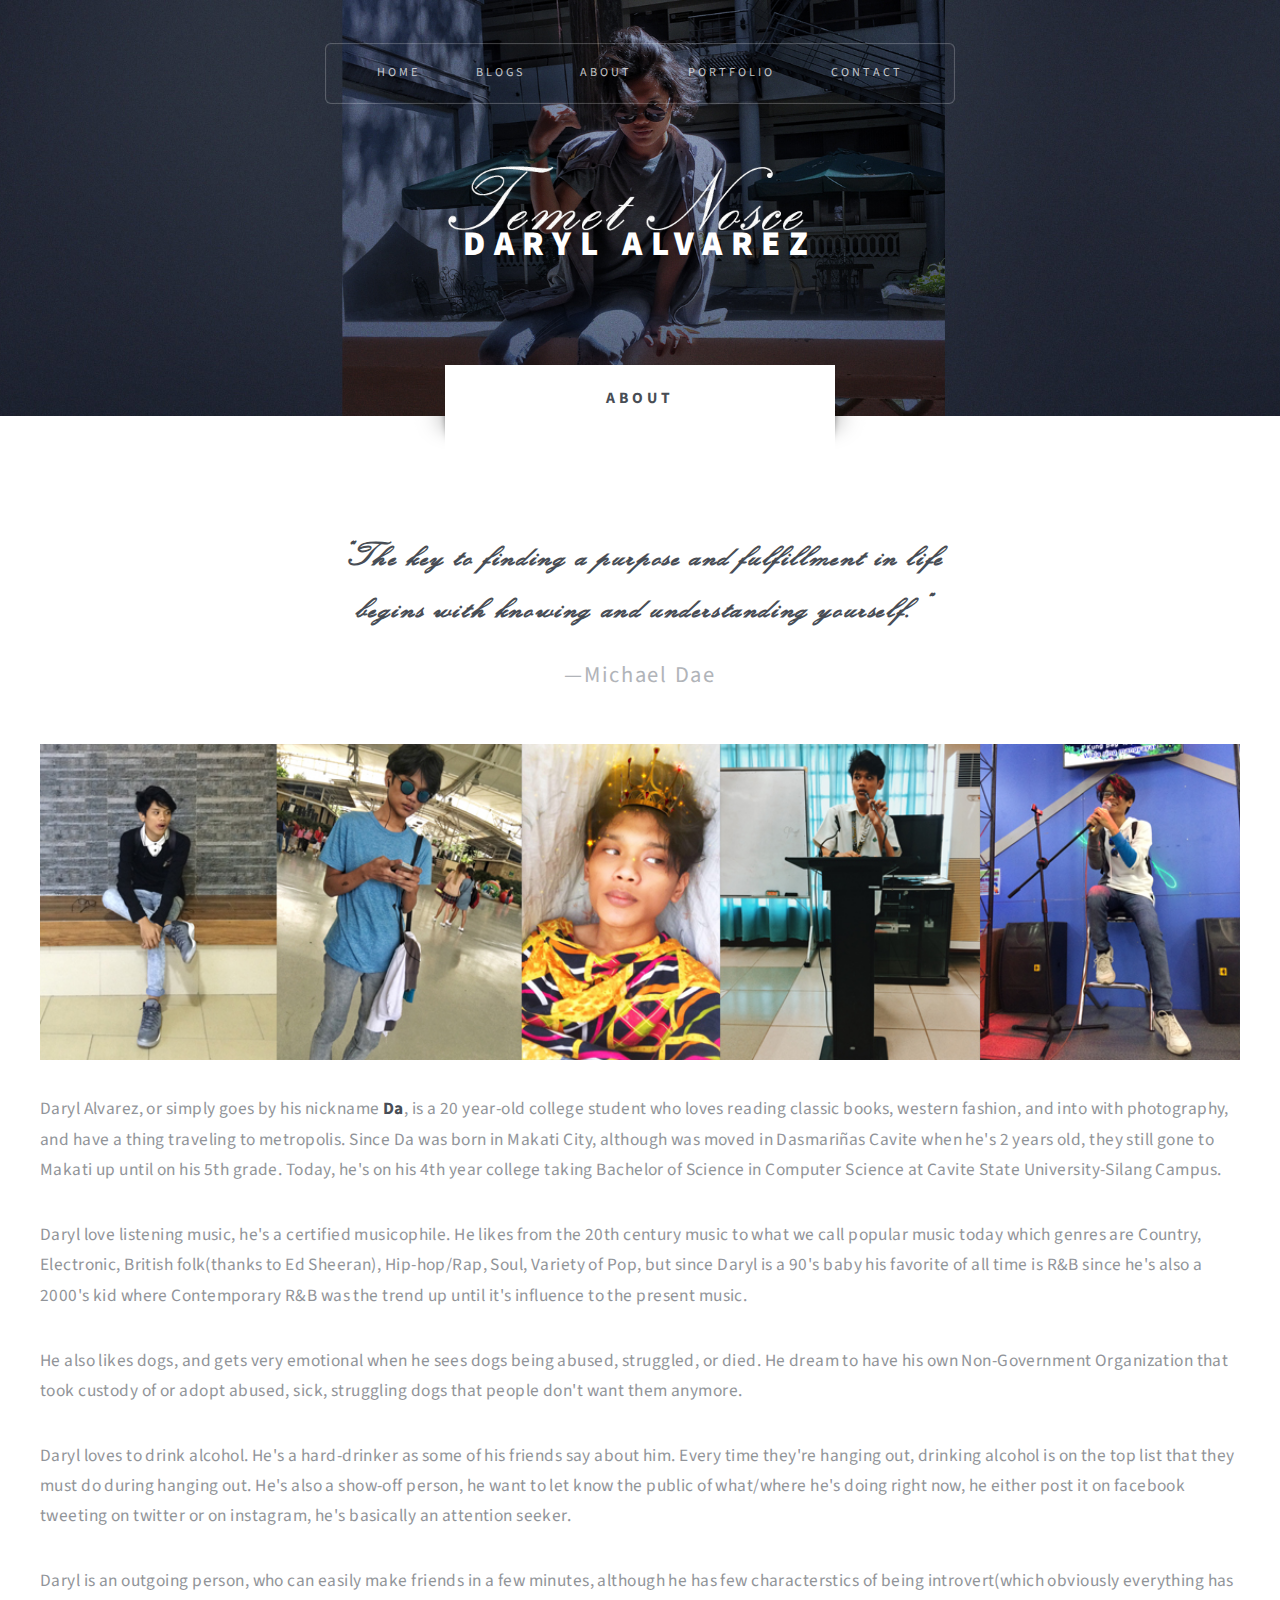
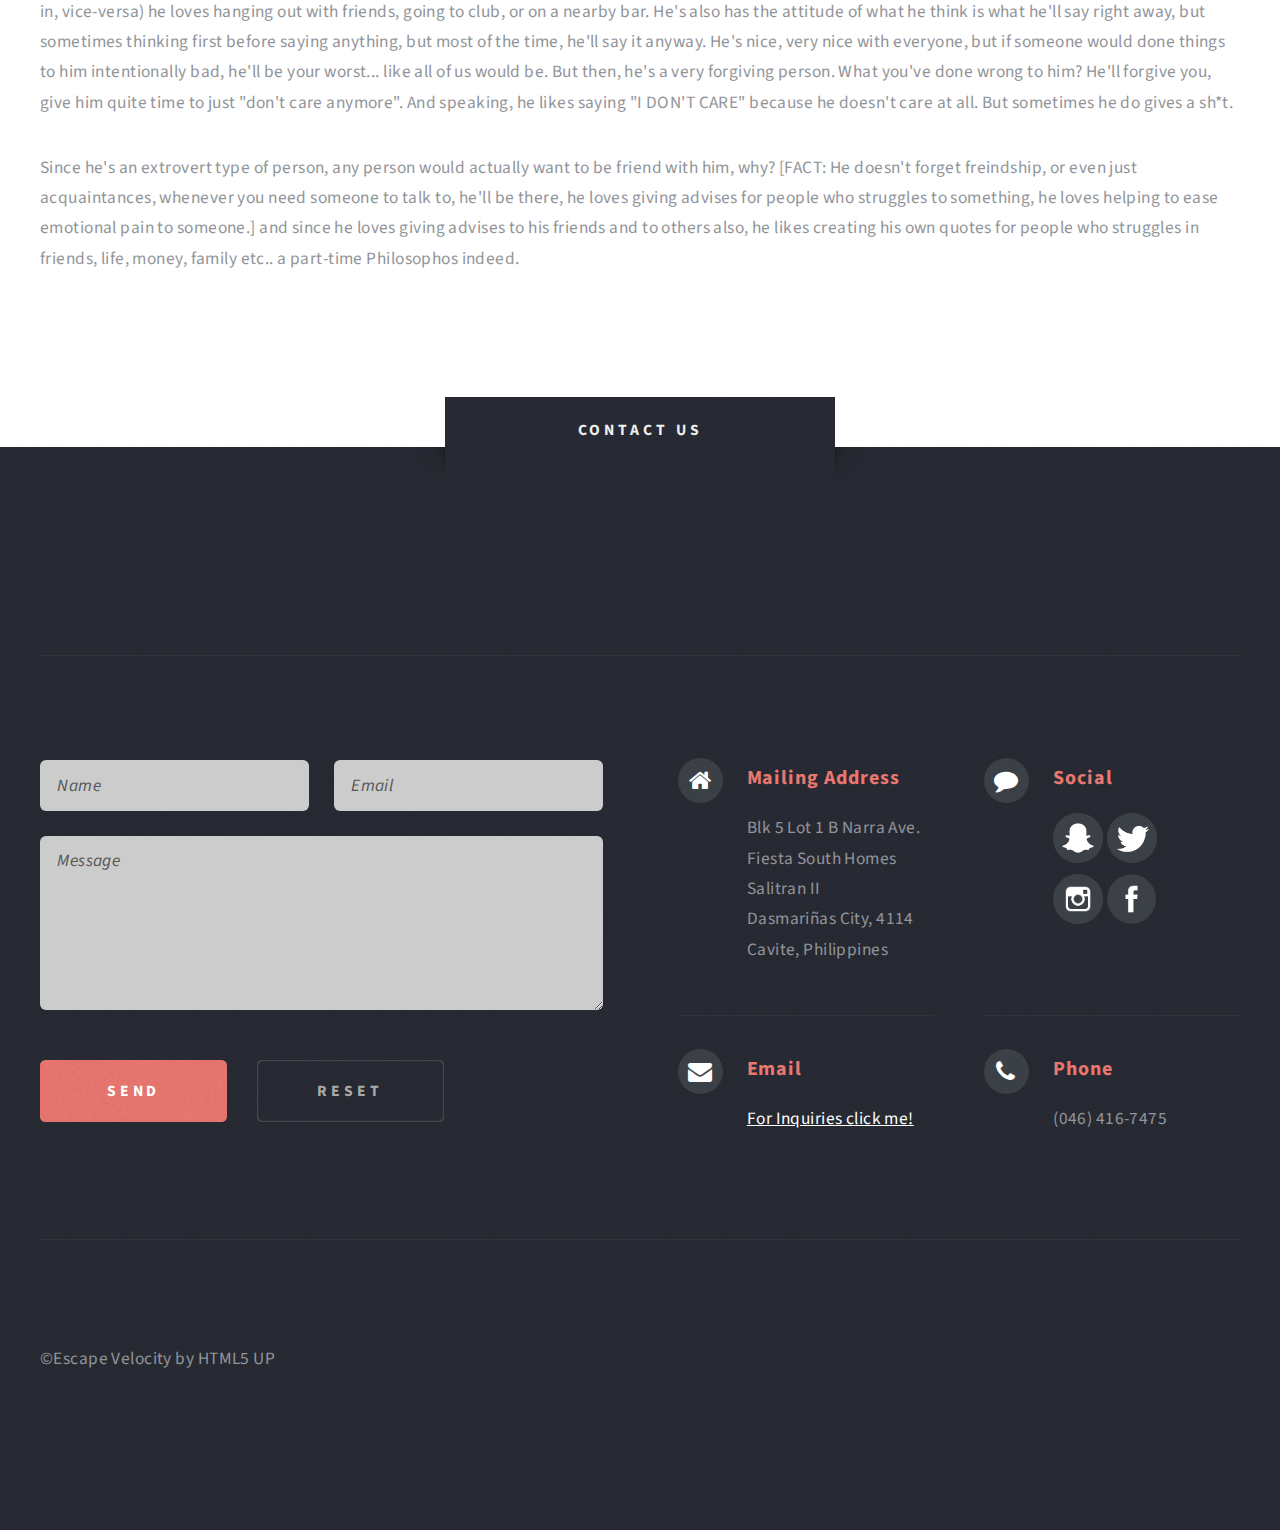
<file: about.html>
<!--
	Escape Velocity by HTML5 UP
	html5up.net | @n33co
	Free for personal and commercial use under the CCA 3.0 license (html5up.net/license)
-->
<!DOCTYPE HTML>
<html>
	<head>
		<title>MyWebPortfolio|About</title>
		<meta http-equiv="content-type" content="text/html; charset=utf-8" />
		<meta name="description" content="" />
		<meta name="keywords" content="" />
		<!--[if lte IE 8]><script src="css/ie/html5shiv.js"></script><![endif]-->
		<script src="js/jquery.min.js"></script>
		<script src="js/jquery.dropotron.min.js"></script>
		<script src="js/skel.min.js"></script>
		<script src="js/skel-layers.min.js"></script>
		<script src="js/init.js"></script>
		<noscript>
			<link rel="stylesheet" href="css/skel.css" />
			<link rel="stylesheet" href="css/style.css" />
			<link rel="stylesheet" href="css/style-desktop.css" />
		</noscript>
		<!--[if lte IE 8]><link rel="stylesheet" href="css/ie/v8.css" /><![endif]-->
	</head>
	<body class="no-sidebar">

		<!-- Header -->
			<div id="header-wrapper" class="wrapper">
				<div id="header">
					
					<!-- Logo -->
						<div id="logo"><br>
							<h1><a href="index.html">Daryl Alvarez</a></h1>
						</div>
					
					<!-- Nav -->
						<nav id="nav">
							<ul>
								<li class="current"><a href="index.html">Home</a></li>
								<li>
									<a href="">Blogs</a>
									<ul>
										<li><a href="bibliophile.html">Bibliophile</a></li>
										<li><a href="ootd.html">#OOTD</a></li>
										<li><a href="gallery.html">Travel</a></li>
										<li>
											<a href="">Personal</a>
											<ul>
												<li><a href="thoughts.html">Thoughts</a></li>
												<li><a href="share.html">Share It!</a></li>
											</ul>
										</li>
										<li><a href="playlist.html">Playlist</a></li>
									</ul>
								</li>
								<li><a href="about.html">About</a></li>
								<li><a href="index.html#packet">Portfolio</a></li>
								<li><a href="#contact">Contact</a></li>
							</ul>
						</nav>

				</div>
			</div>
		
		<!-- Main -->
			<div class="wrapper style2">
				<div class="title">ABOUT</div>
				<div id="main" class="container">
							
					<!-- Content -->
						<div id="content">
							<article class="box post">
								<header class="style1">
									<style>
      									@font-face { font-family: Kunstler; src: url('fonts/KUNSTLER.TTF'); } 
      									h2 {
        									 font-family: Kunstler
      									}
   								 	</style>
									<h2>“The key to finding a purpose and fulfillment in life <br> begins with knowing and understanding yourself.”</h2>
									<p>—Michael Dae</p>
								</header>
								<a class="image featured">
									<img src="images/about.jpg" alt="" />
								</a>
								<p>Daryl Alvarez, or simply goes by his nickname <b>Da</b>, is a 20 year-old college student who loves reading classic books, western fashion, and into with photography, and have a thing traveling to metropolis. Since Da was born in Makati City, although was moved in Dasmariñas Cavite when he's 2 years old, they still gone to Makati up until on his 5th grade. Today, he's on his 4th year college taking Bachelor of Science in Computer Science at Cavite State University-Silang Campus.</p>
        						<p>Daryl love listening music, he's a certified musicophile. He likes from the 20th century music to what we call popular music today which genres are Country, Electronic, British folk(thanks to Ed Sheeran), Hip-hop/Rap, Soul, Variety of Pop, but since Daryl is a 90's baby his favorite of all time is R&B since he's also a 2000's kid where Contemporary R&B was the trend up until it's influence to the present music.</p>
        						<p>He also likes dogs, and gets very emotional when he sees dogs being abused, struggled, or died. He dream to have his own Non-Government Organization that took custody of or adopt abused, sick, struggling dogs that people don't want them anymore.</p>
				       			<p>Daryl loves to drink alcohol. He's a hard-drinker as some of his friends say about him. Every time they're hanging out, drinking alcohol is on the top list that they must do during hanging out. He's also a show-off person, he want to let know the public of what/where he's doing right now, he either post  it on facebook tweeting on twitter or on instagram, he's basically an attention seeker.</p>
				       			<p>Daryl is an outgoing person, who can easily make friends in a few minutes, although he has few characterstics of being introvert(which obviously everything has in, vice-versa) he loves hanging out with friends, going to club, or on a nearby bar. He's also has the attitude of what he think is what he'll say right away, but sometimes thinking first before saying anything, but most of the time, he'll say it anyway. He's nice, very nice with everyone, but if someone would done things to him intentionally bad, he'll be your worst... like all of us would be. But then, he's a very forgiving person. What you've done wrong to him? He'll forgive you, give him quite time to just "don't care anymore". And speaking, he likes saying "I DON'T CARE" because he doesn't care at all. But sometimes he do gives a sh*t.</p>
  						      	<p>Since he's an extrovert type of person, any person would actually want to be friend with him, why? [FACT: He doesn't forget freindship, or even just acquaintances, whenever you need someone to talk to, he'll be there, he loves giving advises for people who struggles to something, he loves helping to ease emotional pain to someone.] and since he loves giving advises to his friends and to others also, he likes creating his own quotes for people who struggles in friends, life, money, family etc.. a part-time Philosophos indeed.</p>
							</article>
						</div>

				</div>
			</div>		
		<!-- Footer -->
			<div id="footer-wrapper" class="wrapper">
				<div id="contact" class="title">Contact Us</div>
				<div id="footer" class="container">
					<hr />
					<div class="row 150%">
						<div class="6u">

							<!-- Contact Form -->
								<section>
									<form method="post" action="#">
										<div class="row 50%">
											<div class="6u">
												<input type="text" name="name" id="contact-name" placeholder="Name" />
											</div>
											<div class="6u">
												<input type="text" name="email" id="contact-email" placeholder="Email" />
											</div>
										</div>
										<div class="row 50%">
											<div class="12u">
												<textarea name="message" id="contact-message" placeholder="Message" rows="4"></textarea>
											</div>
										</div>
										<div class="row">
											<div class="12u">
												<ul class="actions">
													<li><input type="submit" class="style1" value="Send" /></li>
													<li><input type="reset" class="style2" value="Reset" /></li>
												</ul>
											</div>
										</div>
									</form>
								</section>

						</div>
						<div class="6u">
						
							<!-- Contact -->
								<section class="feature-list small">
									<div class="row">
										<div class="6u">
											<section>
												<h3 class="icon fa-home">Mailing Address</h3>
												<p>
													Blk 5 Lot 1 B Narra Ave.<br />
													Fiesta South Homes Salitran II<br />
													Dasmariñas City, 4114 Cavite, Philippines 
												</p>
											</section>
										</div>
										<div class="6u">
											<section>
												<h3 class="icon fa-comment">Social</h3>
												<p>
													<a href="https://www.snapchat.com/alvarezdaryl"><img src="images/chat.png" alt="" height="50" /></a>
													<a href="https://www.twitter.com/alvarezdaryll"><img src="images/twit.png" alt="" height="50" /></a><br />
													<a href="https://www.instagram.com/itsdarylalvarez/"><img src="images/ig.png" alt="" height="50" /></a>
													<a href="https://www.facebook.com/daryl.alvarez.737"><img src="images/fb.png" alt="" height="50" /></a>
												</p>
											</section>
										</div>
									</div>
									<div class="row">
										<div class="6u">
											<section>
												<h3 class="icon fa-envelope">Email</h3>
												<p>
													<a href="mailto:darylalvarez012@yahoo.com?subject=For Inquiry">For Inquiries click me!</a>
												</p>
											</section>
										</div>
										<div class="6u">
											<section>
												<h3 class="icon fa-phone">Phone</h3>
												<p>
													(046) 416-7475
												</p>
											</section>
										</div>
									</div>
								</section>
								
						</div>
					</div>
					<hr />
					&copy;Escape Velocity by HTML5 UP
				</div>
			</div>

	</body>
</html>
</file>
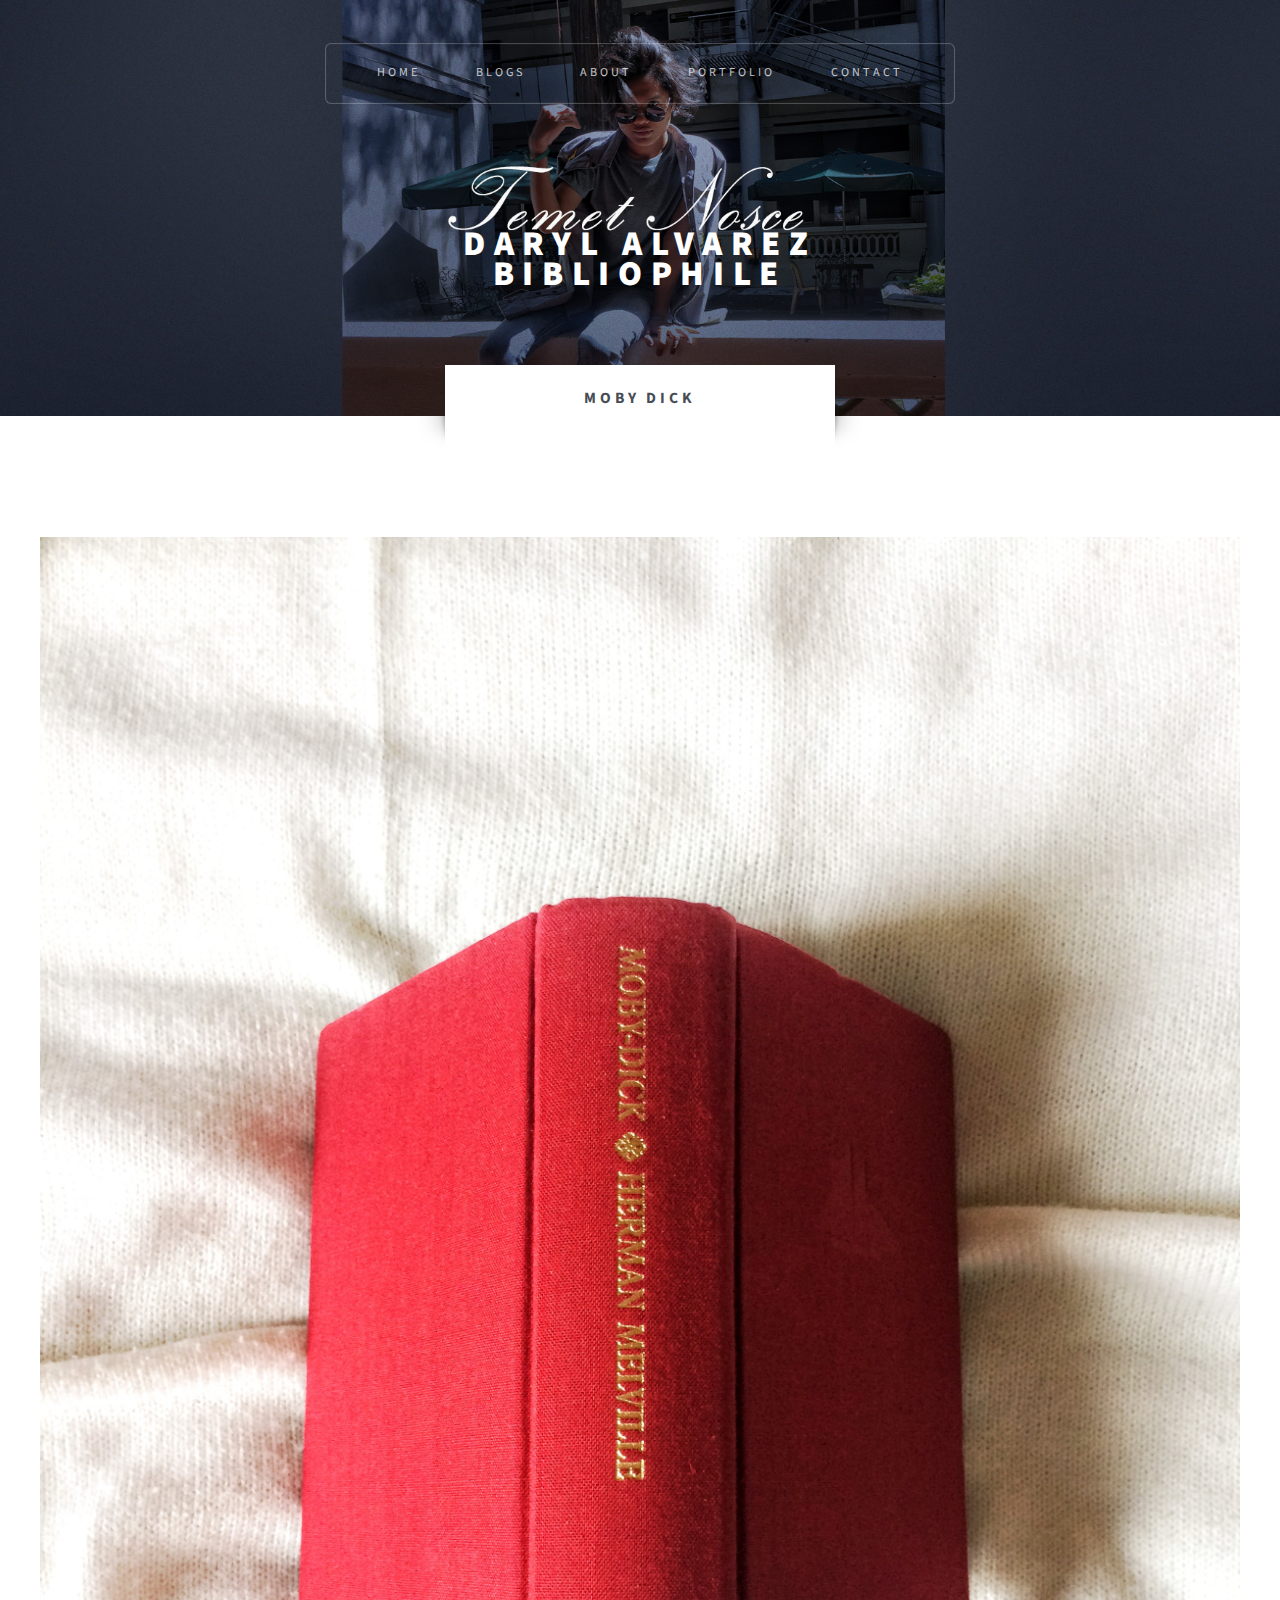
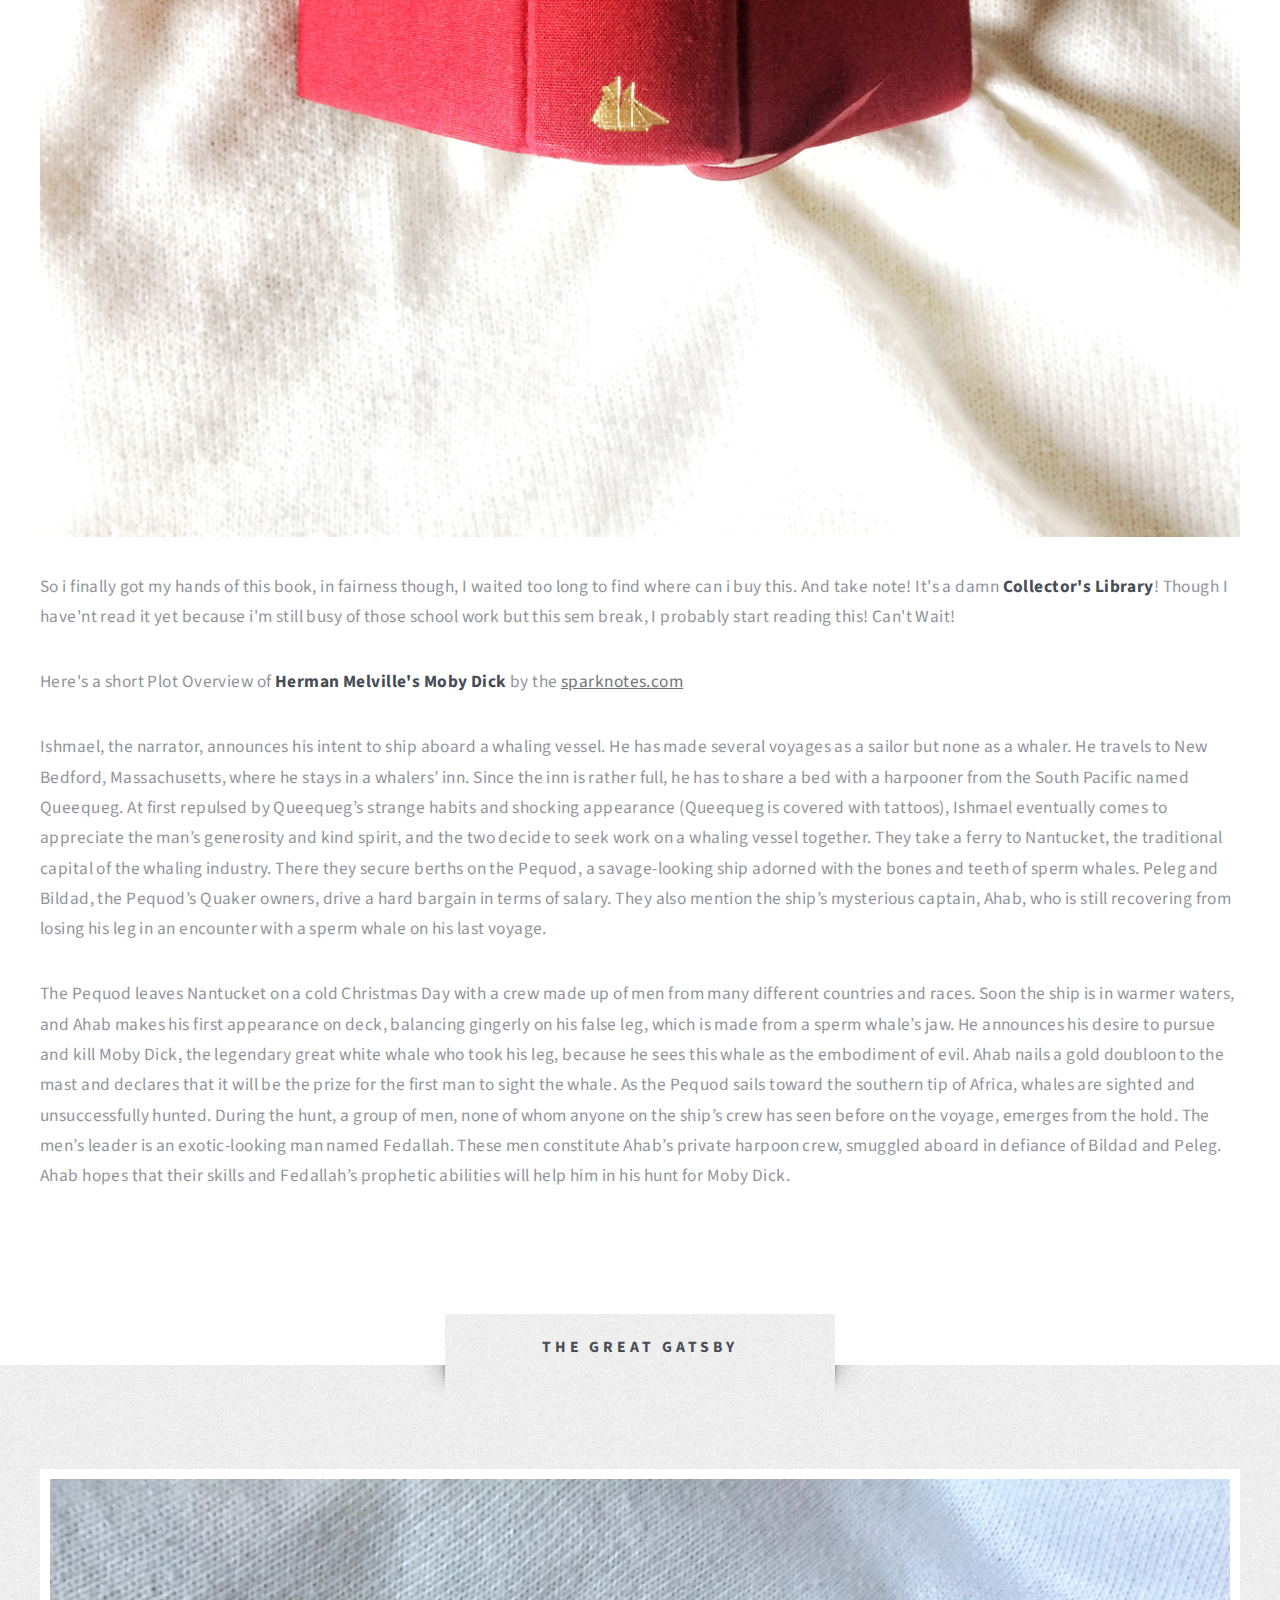
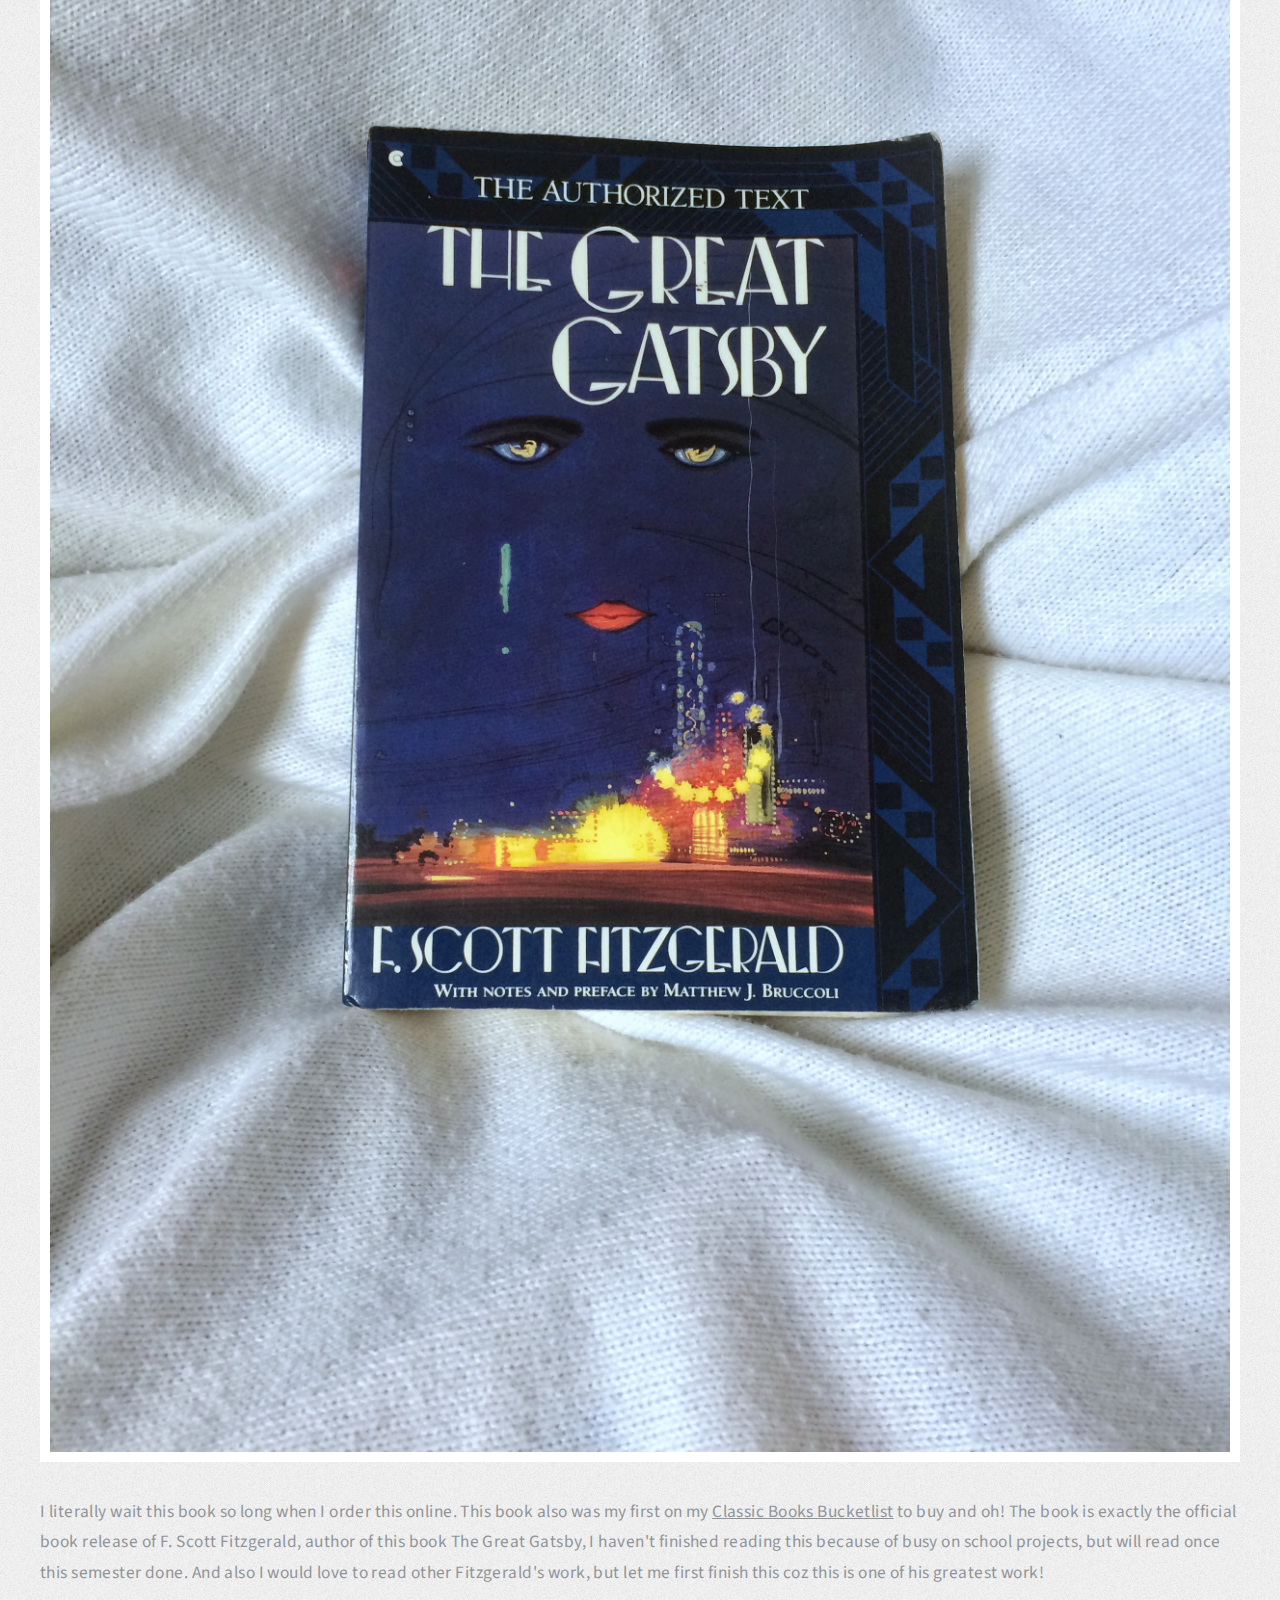
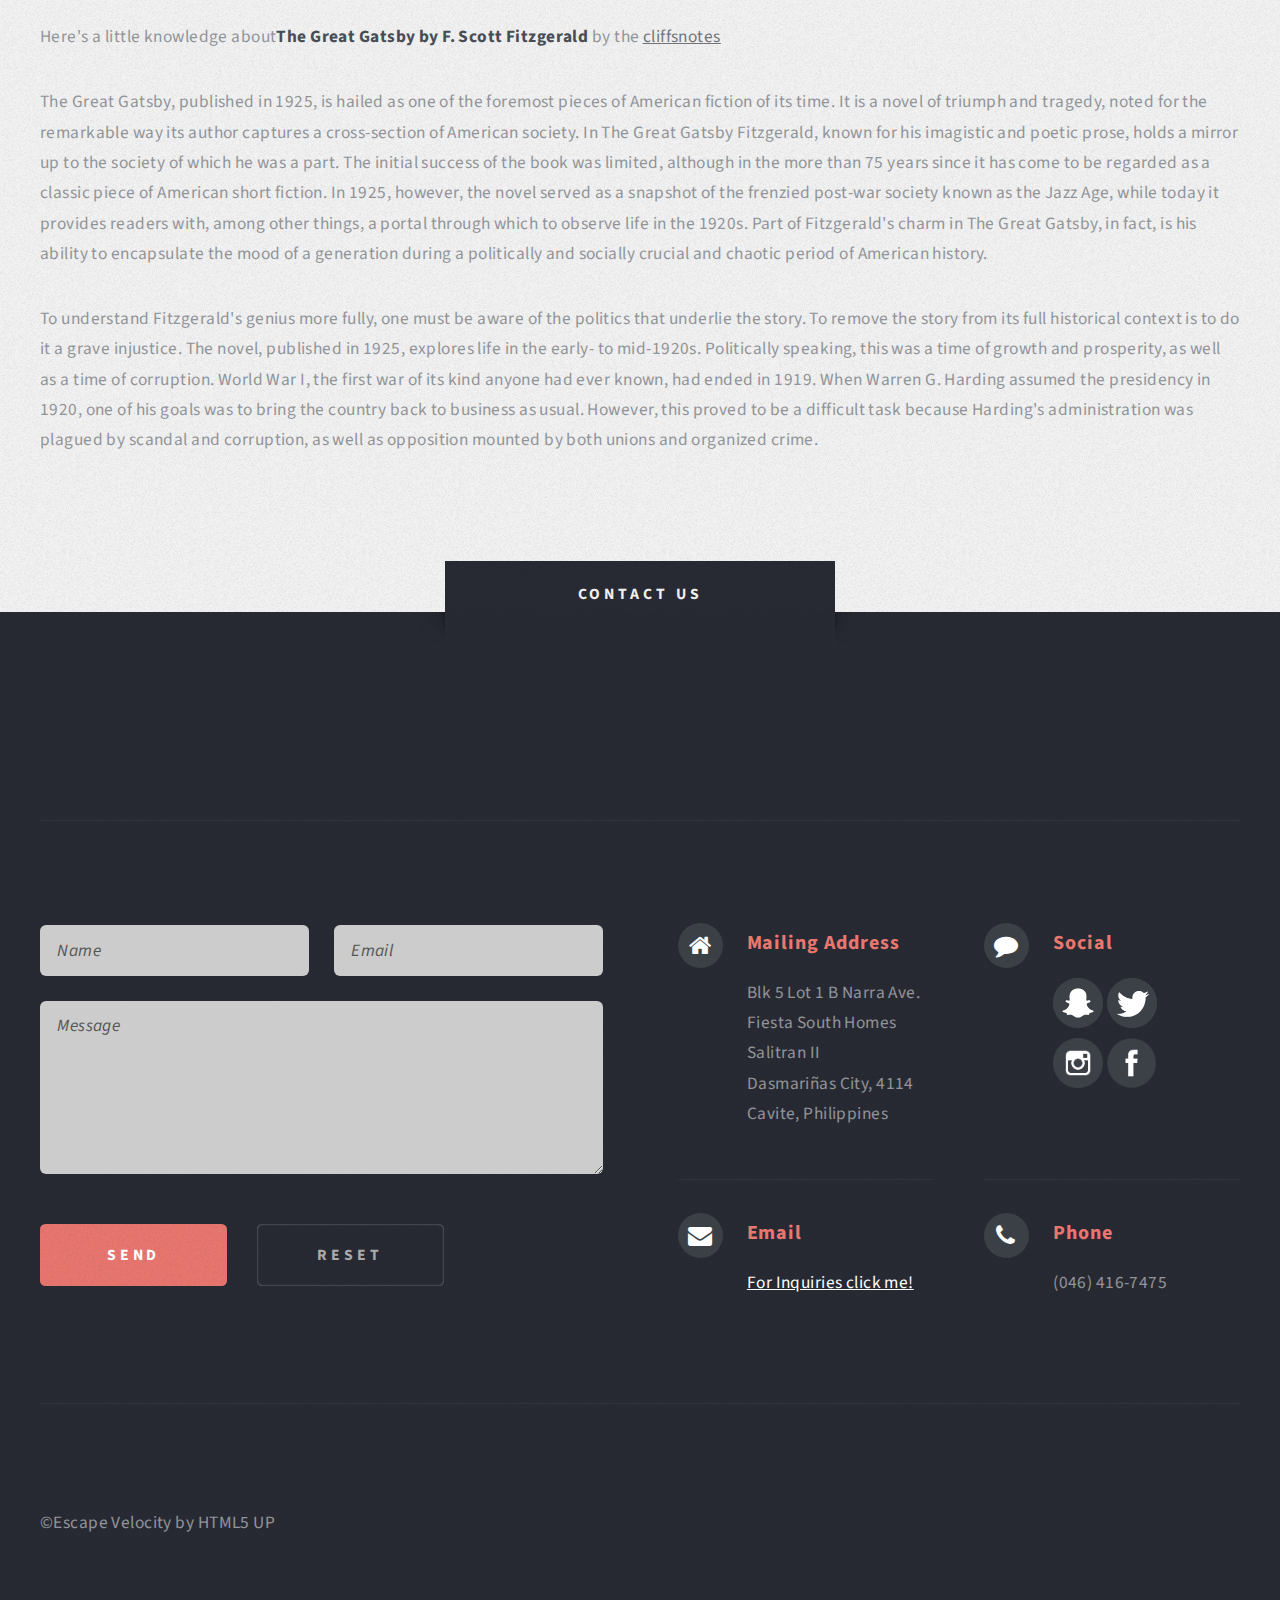
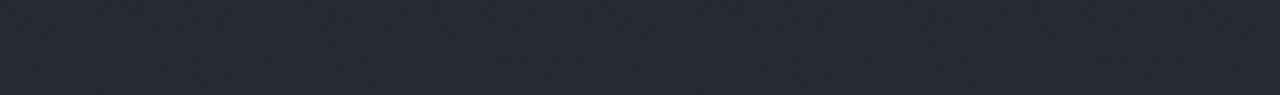
<file: bibliophile.html>
<!--
	Escape Velocity by HTML5 UP
	html5up.net | @n33co
	Free for personal and commercial use under the CCA 3.0 license (html5up.net/license)
-->
<!DOCTYPE HTML>
<html>
	<head>
		<title>MyWebPortfolio|Bibliophile</title>
		<meta http-equiv="content-type" content="text/html; charset=utf-8" />
		<meta name="description" content="" />
		<meta name="keywords" content="" />
		<!--[if lte IE 8]><script src="css/ie/html5shiv.js"></script><![endif]-->
		<script src="js/jquery.min.js"></script>
		<script src="js/jquery.dropotron.min.js"></script>
		<script src="js/skel.min.js"></script>
		<script src="js/skel-layers.min.js"></script>
		<script src="js/init.js"></script>
		<noscript>
			<link rel="stylesheet" href="css/skel.css" />
			<link rel="stylesheet" href="css/style.css" />
			<link rel="stylesheet" href="css/style-desktop.css" />
		</noscript>
		<!--[if lte IE 8]><link rel="stylesheet" href="css/ie/v8.css" /><![endif]-->
	</head>
	<body class="no-sidebar">

		<!-- Header -->
			<div id="header-wrapper" class="wrapper">
				<div id="header">
					
					<!-- Logo -->
						<div id="logo"><br>
							<h1><a href="index.html">Daryl Alvarez</a></h1>
							<h1><a href="bibliophile.html">Bibliophile</a></h1>
						</div>
					
					<!-- Nav -->
						<nav id="nav">
							<ul>
								<li class="current"><a href="index.html">Home</a></li>
								<li>
									<a href="">Blogs</a>
									<ul>
										<li><a href="bibliophile.html">Bibliophile</a></li>
										<li><a href="ootd.html">#OOTD</a></li>
										<li><a href="gallery.html">Travel</a></li>										
										<li>
											<a href="">Personal</a>
											<ul>
												<li><a href="thought.html">Thoughts</a></li>
												<li><a href="share.html">Share It!</a></li>
											</ul>
										</li>
										<li><a href="playlist.html">Playlist</a></li>
									</ul>
								</li>
								<li><a href="about.html">About</a></li>
								<li><a href="index.html#packet">Portfolio</a></li>
								<li><a href="#contact">Contact</a></li>
						</nav>

				</div>
			</div>
		
		<!-- Main -->
			<div class="wrapper style2">
				<div class="title">MOBY DICK</div>
				<div id="main" class="container">
							
					<!-- Content -->
						<div id="content">
							<article id="moby" class="box post">
								<a class="image featured">
									<img src="images/Moby.jpg" alt="" />
								</a>
								<p>So i finally got my hands of this book, in fairness though, I waited too long to find where can i buy this. And take note! It's a damn <b>Collector's Library</b>! Though I have'nt read it yet because i'm still busy of those school work but this sem break, I probably start reading this! Can't Wait!</p>
        						<p>Here's a short Plot Overview of <b>Herman Melville's Moby Dick</b> by the <a href="http://www.sparknotes.com"><u>sparknotes.com</u></a></p>
        						<p>Ishmael, the narrator, announces his intent to ship aboard a whaling vessel. He has made several voyages as a sailor but none as a whaler. He travels to New Bedford, Massachusetts, where he stays in a whalers’ inn. Since the inn is rather full, he has to share a bed with a harpooner from the South Pacific named Queequeg. At first repulsed by Queequeg’s strange habits and shocking appearance (Queequeg is covered with tattoos), Ishmael eventually comes to appreciate the man’s generosity and kind spirit, and the two decide to seek work on a whaling vessel together. They take a ferry to Nantucket, the traditional capital of the whaling industry. There they secure berths on the Pequod, a savage-looking ship adorned with the bones and teeth of sperm whales. Peleg and Bildad, the Pequod’s Quaker owners, drive a hard bargain in terms of salary. They also mention the ship’s mysterious captain, Ahab, who is still recovering from losing his leg in an encounter with a sperm whale on his last voyage.</p>
				       			<p>The Pequod leaves Nantucket on a cold Christmas Day with a crew made up of men from many different countries and races. Soon the ship is in warmer waters, and Ahab makes his first appearance on deck, balancing gingerly on his false leg, which is made from a sperm whale’s jaw. He announces his desire to pursue and kill Moby Dick, the legendary great white whale who took his leg, because he sees this whale as the embodiment of evil. Ahab nails a gold doubloon to the mast and declares that it will be the prize for the first man to sight the whale. As the Pequod sails toward the southern tip of Africa, whales are sighted and unsuccessfully hunted. During the hunt, a group of men, none of whom anyone on the ship’s crew has seen before on the voyage, emerges from the hold. The men’s leader is an exotic-looking man named Fedallah. These men constitute Ahab’s private harpoon crew, smuggled aboard in defiance of Bildad and Peleg. Ahab hopes that their skills and Fedallah’s prophetic abilities will help him in his hunt for Moby Dick.</p>
							</article>
						</div>
				</div>
			</div>	
			<!-- Highlights -->
			<div class="wrapper style3">
				<div class="title">The Great Gatsby</div>
				<div id="highlights" class="container">
							<article class="box post">
								<a class="image featured">
									<img src="images/Gatsby.jpg" alt="" />
								</a>
								<p>I literally wait this book so long when I order this online. This book also was my first on my <u>Classic Books Bucketlist</u> to buy and oh! The book is exactly the official book release of F. Scott Fitzgerald, author of this book The Great Gatsby, I haven't finished reading this because of busy on school projects, but will read once this semester done. And also I would love to read other Fitzgerald's work, but let me first finish this coz this is one of his greatest work!</p>
        						<p>Here's a little knowledge about<b>The Great Gatsby by F. Scott Fitzgerald</b> by the <a href="https://www.cliffsnotes.com"><u>cliffsnotes</u></a></p>
        						<p>The Great Gatsby, published in 1925, is hailed as one of the foremost pieces of American fiction of its time. It is a novel of triumph and tragedy, noted for the remarkable way its author captures a cross-section of American society. In The Great Gatsby Fitzgerald, known for his imagistic and poetic prose, holds a mirror up to the society of which he was a part. The initial success of the book was limited, although in the more than 75 years since it has come to be regarded as a classic piece of American short fiction. In 1925, however, the novel served as a snapshot of the frenzied post-war society known as the Jazz Age, while today it provides readers with, among other things, a portal through which to observe life in the 1920s. Part of Fitzgerald's charm in The Great Gatsby, in fact, is his ability to encapsulate the mood of a generation during a politically and socially crucial and chaotic period of American history.</p>
				       			<p>To understand Fitzgerald's genius more fully, one must be aware of the politics that underlie the story. To remove the story from its full historical context is to do it a grave injustice. The novel, published in 1925, explores life in the early- to mid-1920s. Politically speaking, this was a time of growth and prosperity, as well as a time of corruption. World War I, the first war of its kind anyone had ever known, had ended in 1919. When Warren G. Harding assumed the presidency in 1920, one of his goals was to bring the country back to business as usual. However, this proved to be a difficult task because Harding's administration was plagued by scandal and corruption, as well as opposition mounted by both unions and organized crime.</p>
							</article>
						</div>
					</div>
				</div>
			</div>	
		<!-- Footer -->
			<div id="footer-wrapper" class="wrapper">
				<div id="contact" class="title">Contact Us</div>
				<div id="footer" class="container">
					<hr />
					<div class="row 150%">
						<div class="6u">

							<!-- Contact Form -->
								<section>
									<form method="post" action="#">
										<div class="row 50%">
											<div class="6u">
												<input type="text" name="name" id="contact-name" placeholder="Name" />
											</div>
											<div class="6u">
												<input type="text" name="email" id="contact-email" placeholder="Email" />
											</div>
										</div>
										<div class="row 50%">
											<div class="12u">
												<textarea name="message" id="contact-message" placeholder="Message" rows="4"></textarea>
											</div>
										</div>
										<div class="row">
											<div class="12u">
												<ul class="actions">
													<li><input type="submit" class="style1" value="Send" /></li>
													<li><input type="reset" class="style2" value="Reset" /></li>
												</ul>
											</div>
										</div>
									</form>
								</section>

						</div>
						<div class="6u">
						
							<!-- Contact -->
								<section class="feature-list small">
									<div class="row">
										<div class="6u">
											<section>
												<h3 class="icon fa-home">Mailing Address</h3>
												<p>
													Blk 5 Lot 1 B Narra Ave.<br />
													Fiesta South Homes Salitran II<br />
													Dasmariñas City, 4114 Cavite, Philippines 
												</p>
											</section>
										</div>
										<div class="6u">
											<section>
												<h3 class="icon fa-comment">Social</h3>
												<p>
													<a href="https://www.snapchat.com/alvarezdaryl"><img src="images/chat.png" alt="" height="50" /></a>
													<a href="https://www.twitter.com/alvarezdaryll"><img src="images/twit.png" alt="" height="50" /></a><br />
													<a href="https://www.instagram.com/itsdarylalvarez/"><img src="images/ig.png" alt="" height="50" /></a>
													<a href="https://www.facebook.com/daryl.alvarez.737"><img src="images/fb.png" alt="" height="50" /></a>
												</p>
											</section>
										</div>
									</div>
									<div class="row">
										<div class="6u">
											<section>
												<h3 class="icon fa-envelope">Email</h3>
												<p>
													<a href="mailto:darylalvarez012@yahoo.com?subject=For Inquiry">For Inquiries click me!</a>
												</p>
											</section>
										</div>
										<div class="6u">
											<section>
												<h3 class="icon fa-phone">Phone</h3>
												<p>
													(046) 416-7475
												</p>
											</section>
										</div>
									</div>
								</section>
								
						</div>
					</div>
					<hr />
					&copy;Escape Velocity by HTML5 UP
				</div>
			</div>

	</body>
</html>
</file>
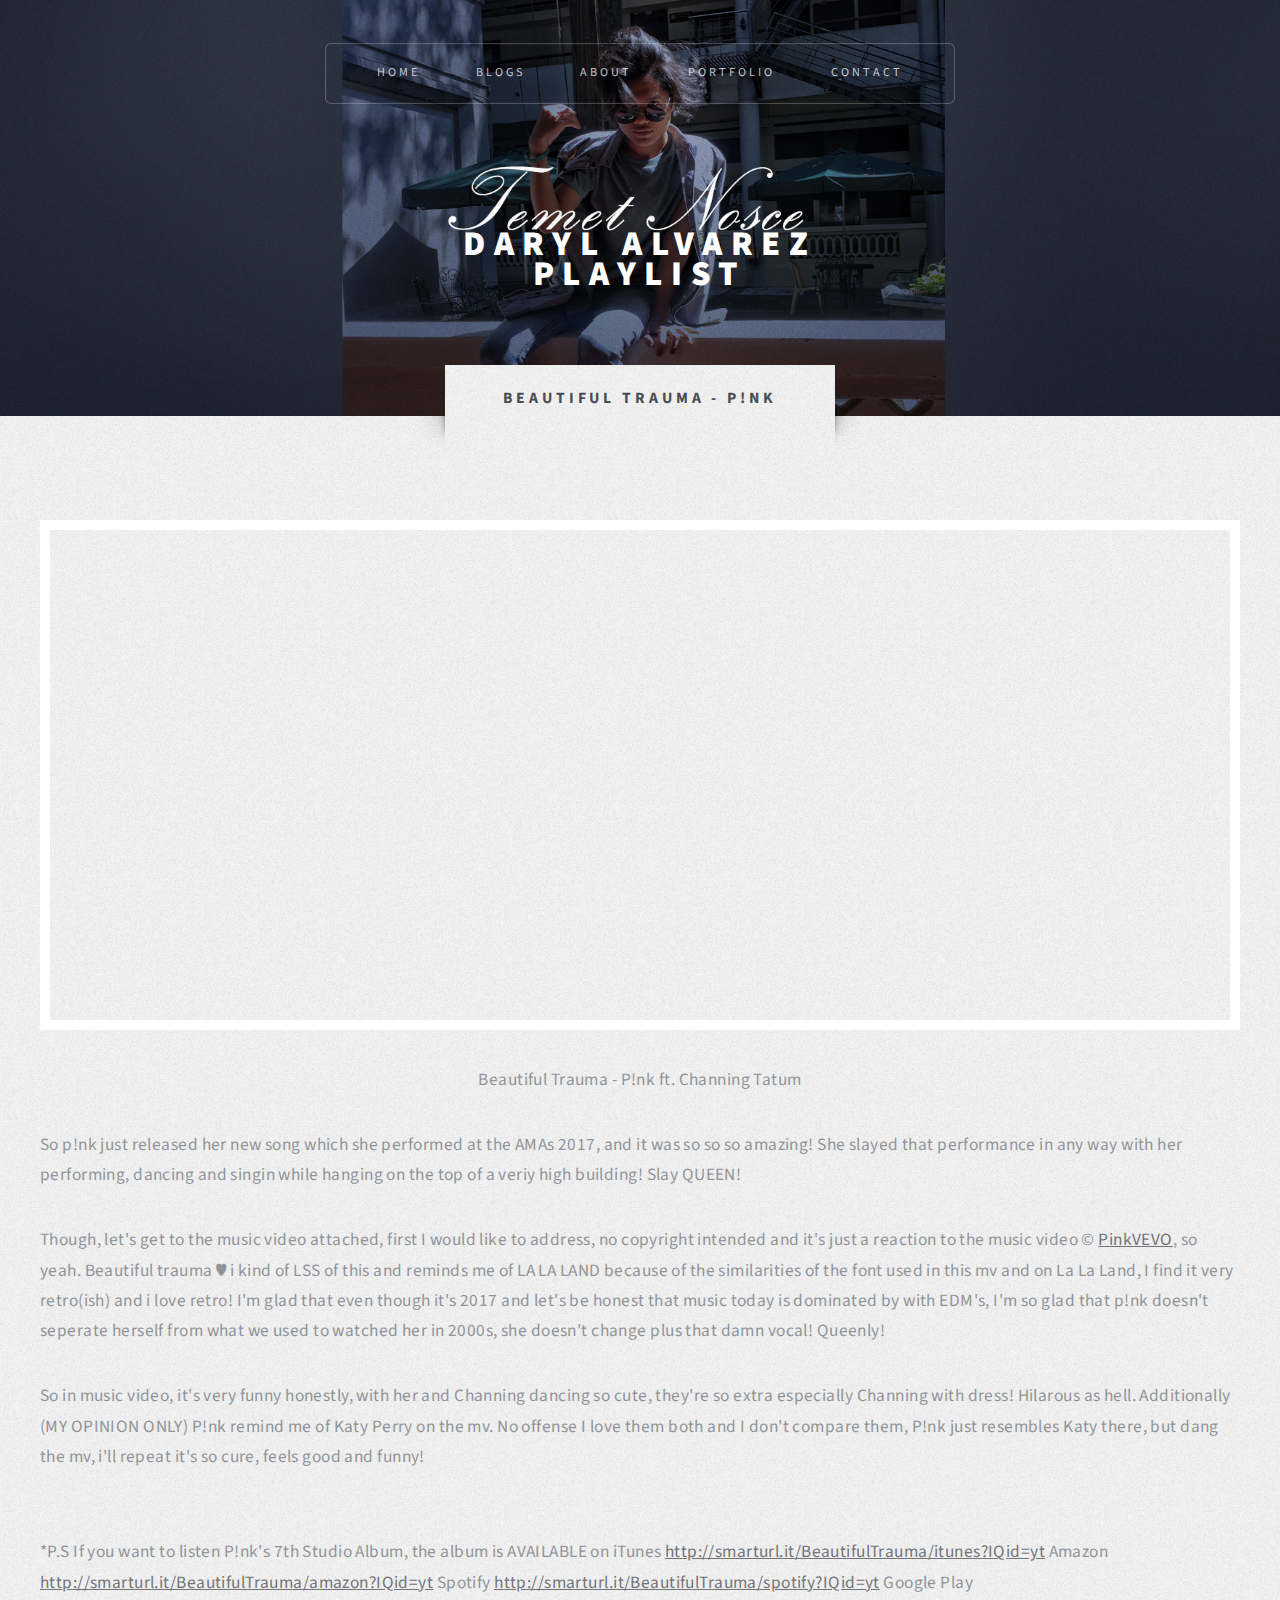
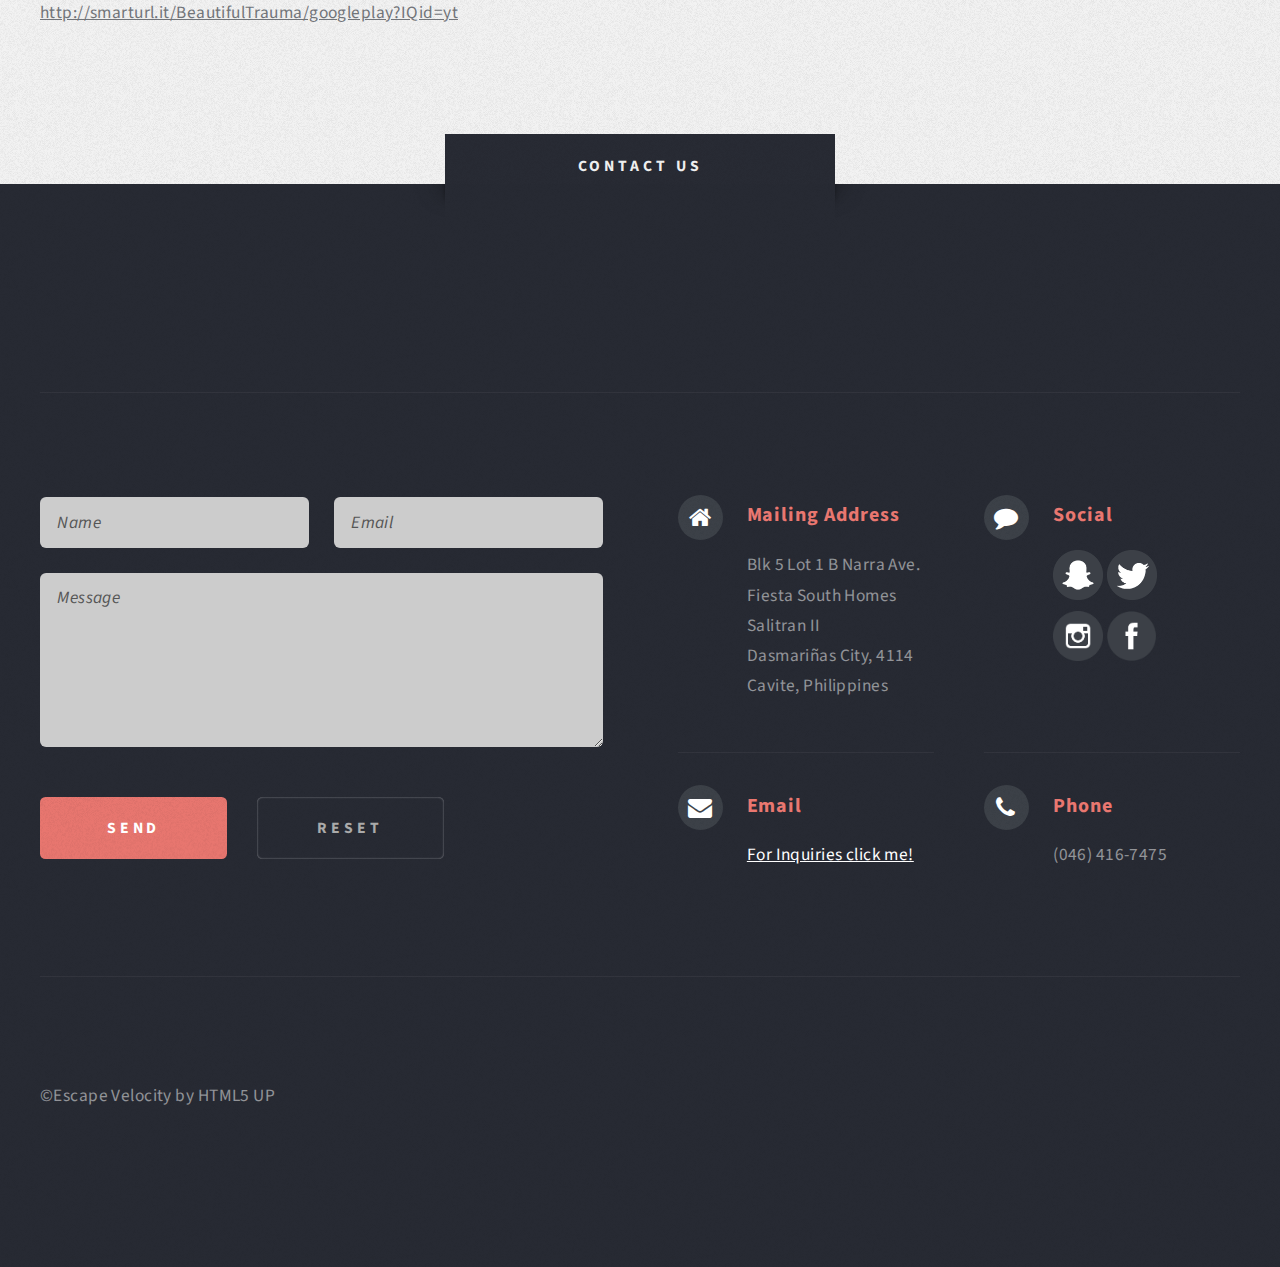
<file: playlist.html>
<!--
	Escape Velocity by HTML5 UP
	html5up.net | @n33co
	Free for personal and commercial use under the CCA 3.0 license (html5up.net/license)
-->
<!DOCTYPE HTML>
<html>
	<head>
		<title>MyWebPortfolio|Playlist</title>
		<meta http-equiv="content-type" content="text/html; charset=utf-8" />
		<meta name="description" content="" />
		<meta name="keywords" content="" />
		<!--[if lte IE 8]><script src="css/ie/html5shiv.js"></script><![endif]-->
		<script src="js/jquery.min.js"></script>
		<script src="js/jquery.dropotron.min.js"></script>
		<script src="js/skel.min.js"></script>
		<script src="js/skel-layers.min.js"></script>
		<script src="js/init.js"></script>
		<noscript>
			<link rel="stylesheet" href="css/skel.css" />
			<link rel="stylesheet" href="css/style.css" />
			<link rel="stylesheet" href="css/style-desktop.css" />
			<link rel="stylesheet" href="css/music.css" />
		</noscript>
		<!--[if lte IE 8]><link rel="stylesheet" href="css/ie/v8.css" /><![endif]-->
	</head>
	<body class="no-sidebar">

		<!-- Header -->
			<div id="header-wrapper" class="wrapper">
				<div id="header">
					
					<!-- Logo -->
						<div id="logo"><br>
							<h1><a href="index.html">Daryl Alvarez</a></h1>
							<h1><a href="playlist.html">Playlist</a></h1>
						</div>
					
					<!-- Nav -->
						<nav id="nav">
							<ul>
								<li class="current"><a href="index.html">Home</a></li>
								<li>
									<a href="">Blogs</a>
									<ul>
										<li><a href="bibliophile.html">Bibliophile</a></li>
										<li><a href="ootd.html">#OOTD</a></li>
										<li><a href="gallery.html">Travel</a></li>
										<li>
											<a href="">Personal</a>
											<ul>
												<li><a href="thoughts.html">Thoughts</a></li>
												<li><a href="share.html">Share It!</a></li>
											</ul>
										</li>
										<li><a href="playlist.html">Playlist</a></li>
									</ul>
								</li>
								<li><a href="about.html">About</a></li>
								<li><a href="index.html#packet">Portfolio</a></li>
								<li><a href="#contact">Contact</a></li>
						</nav>

				</div>
			</div>
		
		<!-- Main -->
			<!-- Highlights -->
			<div class="wrapper style3">
				<div class="title">Beautiful Trauma - P!nk</div>
				<div id="highlights" class="container">
							<article class="box post">
								<a class="image featured">
									<center><iframe width="854" height="480" src="https://www.youtube.com/embed/EBt_88nxG4c" frameborder="0" gesture="media" allowfullscreen></iframe></center>
								</a>
									<p><center>Beautiful Trauma - P!nk ft. Channing Tatum</center></p>
									<p>So p!nk just released her new song which she performed at the AMAs 2017, and it was so so so amazing! She slayed that performance in any way with her performing, dancing and singin while hanging on the top of a veriy high building! Slay QUEEN!<p>
									<p>Though, let's get to the music video attached, first I would like to address, no copyright intended and it's just a reaction to the music video &copy; <a href="https://www.youtube.com/channel/UCXJDX1KK6t121Z9FLhu5o2A">PinkVEVO</a>, so yeah. Beautiful trauma ♥ i kind of LSS of this and reminds me of LA LA LAND because of the similarities of the font used in this mv and on La La Land, I find it very retro(ish) and i love retro! I'm glad that even though it's 2017 and let's be honest that music today is dominated by with EDM's, I'm so glad that p!nk doesn't seperate herself from what we used to watched her in 2000s, she doesn't change plus that damn vocal! Queenly!<p>
									<p>So in music video, it's very funny honestly, with her and Channing dancing so cute, they're so extra especially Channing with dress! Hilarous as hell. Additionally (MY OPINION ONLY) P!nk remind me of Katy Perry on the mv. No offense I love them both and I don't compare them, P!nk just resembles Katy there, but dang the mv, i'll repeat it's so cure, feels good and funny!<p>
									<p><br>*P.S If you want to listen P!nk's 7th Studio Album, the album is AVAILABLE on iTunes <a href="https://itunes.apple.com/ph/album/beautiful-trauma/id1269232054?app=itunes&ign-mpt=uo%3D4">http://smarturl.it/BeautifulTrauma/itunes?IQid=yt</a>&nbspAmazon <a href="https://www.amazon.com/gp/product/B074NQCZK6/ref=dm_ws_sp_ps_dp?tag=smarturl-20">http://smarturl.it/BeautifulTrauma/amazon?IQid=yt</a>&nbspSpotify <a href="https://open.spotify.com/album/7hwhuEQT4Fp5bzwLlYZtiz">http://smarturl.it/BeautifulTrauma/spotify?IQid=yt</a>&nbspGoogle Play <a href="https://play.google.com/store/music/album?id=Bgx426zq75nccma5wddup7a6jhm&PAffiliateID=10lyb3">http://smarturl.it/BeautifulTrauma/googleplay?IQid=yt</a>
							</article>
						</div>
					</div>
				</div>
			</div>	
		<!-- Footer -->
			<div id="footer-wrapper" class="wrapper">
				<div id="contact" class="title">Contact Us</div>
				<div id="footer" class="container">
					<hr />
					<div class="row 150%">
						<div class="6u">

							<!-- Contact Form -->
								<section>
									<form method="post" action="#">
										<div class="row 50%">
											<div class="6u">
												<input type="text" name="name" id="contact-name" placeholder="Name" />
											</div>
											<div class="6u">
												<input type="text" name="email" id="contact-email" placeholder="Email" />
											</div>
										</div>
										<div class="row 50%">
											<div class="12u">
												<textarea name="message" id="contact-message" placeholder="Message" rows="4"></textarea>
											</div>
										</div>
										<div class="row">
											<div class="12u">
												<ul class="actions">
													<li><input type="submit" class="style1" value="Send" /></li>
													<li><input type="reset" class="style2" value="Reset" /></li>
												</ul>
											</div>
										</div>
									</form>
								</section>

						</div>
						<div class="6u">
						
							<!-- Contact -->
								<section class="feature-list small">
									<div class="row">
										<div class="6u">
											<section>
												<h3 class="icon fa-home">Mailing Address</h3>
												<p>
													Blk 5 Lot 1 B Narra Ave.<br />
													Fiesta South Homes Salitran II<br />
													Dasmariñas City, 4114 Cavite, Philippines 
												</p>
											</section>
										</div>
										<div class="6u">
											<section>
												<h3 class="icon fa-comment">Social</h3>
												<p>
													<a href="https://www.snapchat.com/alvarezdaryl"><img src="images/chat.png" alt="" height="50" /></a>
													<a href="https://www.twitter.com/alvarezdaryll"><img src="images/twit.png" alt="" height="50" /></a><br />
													<a href="https://www.instagram.com/itsdarylalvarez/"><img src="images/ig.png" alt="" height="50" /></a>
													<a href="https://www.facebook.com/daryl.alvarez.737"><img src="images/fb.png" alt="" height="50" /></a>
												</p>
											</section>
										</div>
									</div>
									<div class="row">
										<div class="6u">
											<section>
												<h3 class="icon fa-envelope">Email</h3>
												<p>
													<a href="mailto:darylalvarez012@yahoo.com?subject=For Inquiry">For Inquiries click me!</a>
												</p>
											</section>
										</div>
										<div class="6u">
											<section>
												<h3 class="icon fa-phone">Phone</h3>
												<p>
													(046) 416-7475
												</p>
											</section>
										</div>
									</div>
								</section>
						</div>
					</div>
					<hr />
					&copy;Escape Velocity by HTML5 UP
				</div>
			</div>
	</body>
</html>
</file>
<file: css/style-desktop.css>
/*
	Escape Velocity by HTML5 UP
	html5up.net | @n33co
	Free for personal and commercial use under the CCA 3.0 license (html5up.net/license)


/*********************************************************************************/
/* Basic                                                                         */
/*********************************************************************************/

	body, input, select, textarea
	{
		font-size: 13pt;
		line-height: 1.75em;
		letter-spacing: 0.025em;
	}

	body
	{
		min-width: 1200px;
	}

	hr
	{
		margin: 2em 0 2em 0;
	}

	/* Section/Article */

		section,
		article
		{
			margin: 0 0 4em 0;
		}

		header.style1
		{
			padding: 3em 0 3em 0;
		}

			header.style1 h2
			{
				font-size: 2em;
				letter-spacing: 0.075em;
				line-height: 1.5em;
			}
			
			header.style1 p
			{
				display: block;
				margin: 1.15em 0 0 0;
				font-size: 1.3em;
				letter-spacing: 0.075em;
				line-height: 1.5em;
			}

	/* Form */

		form
		{
		}
		
			form label
			{
				margin: 0.25em 0 0.5em 0;
			}

	/* Button */

		input[type="button"],
		input[type="submit"],
		input[type="reset"],
		.button
		{
			padding: 0 2.25em 0 2.25em;
			font-size: 0.9em;
			min-width: 12em;
			height: 4em;
			line-height: 4em;
		}
		
			input[type="button"].big,
			input[type="submit"].big,
			input[type="reset"].big,
			.button.big
			{
				font-size: 1em;
				min-width: 14em;
			}

	/* List */

		ul
		{
		}

			ul.actions
			{
				margin: 3em 0 0 0;
			}
			
				form ul.actions
				{
					margin-top: 0;
				}
			
				ul.actions li
				{
					display: inline-block;
					margin: 0 0.75em 0 0.75em;
				}
				
				ul.actions li:first-child
				{
					margin-left: 0;
				}
				
				ul.actions li:last-child
				{
					margin-right: 0;
				}
				
				ul.actions-centered
				{
					text-align: center;
				}

	/* Feature List */		

		.feature-list
		{
		}

			.feature-list section
			{
				padding-top: 2em;
				border-top: solid 1px #eee;
			}

			.feature-list .row
			{
			}
		
				.feature-list .row:first-child
				{
				}
				
					.feature-list .row:first-child section
					{
						padding-top: 0;
						border-top: 0;
					}

			.feature-list h3
			{
				margin: 0 0 0.75em 0;
				font-size: 1.15em;
				letter-spacing: 0.05em;
				margin-top: -0.35em;
			}

				.feature-list h3:before
				{
					width: 64px;
					height: 64px;
					line-height: 64px;
					margin-right: 0.75em;
					font-size: 32px;
					top: 0.2em;
				}
		
			.feature-list p
			{
				margin: 0 0 0 5em;
			}
			
			.feature-list.small
			{
			}
			
				.feature-list.small h3
				{
				}
			
					.feature-list.small h3:before
					{
						font-size: 24px;
						line-height: 45px;
						width: 45px;
						height: 45px;
						margin-right: 1em;
					}
					
				.feature-list.small p
				{
					margin: 0 0 0 4em;
				}

	/* Box */

		.box
		{
		}
		
			.box header
			{
				margin: 0 0 1.5em 0;
			}

				.box header.style1
				{
					position: relative;
					margin: -0.5em 0 0 0;
					padding-top: 0;
				}

			.box h2
			{
				margin: 0 0 0.75em 0;
				font-size: 1.15em;
				letter-spacing: 0.05em;
			}

			.box h3
			{
				margin: 0 0 0.5em 0;
				font-size: 1em;
				font-weight: 600;
				letter-spacing: 0.05em;
			}

		.box.post-excerpt
		{
		}
		
			.box.post-excerpt .image.left
			{
				position: relative;
				top: 0.5em;
				width: 5em;
			}
			
			.box.-post-excerpt h3,
			.box.post-excerpt p
			{
				margin-left: 7em;
			}
			
/*********************************************************************************/
/* Wrappers                                                                      */
/*********************************************************************************/

	.wrapper
	{
		padding: 6em 0 9em 0;
	}

		.wrapper .title
		{
			font-size: 0.9em;
			width: 25em;
			height: 3.25em;
			top: -3.25em;
			line-height: 3.25em;
			margin-bottom: -3.25em;
			margin-left: -12.5em;
			padding-top: 0.5em;
		}

	#header-wrapper
	{
		padding: 0;
	}

	#intro-wrapper
	{
		padding-bottom: 8em;
	}

/*********************************************************************************/
/* Header                                                                        */
/*********************************************************************************/

	#header
	{
		position: relative;
		padding: 12em 0;
	}

		.homepage #header
		{
			padding: 18em 0;
		}

/*********************************************************************************/
/* Logo                                                                          */
/*********************************************************************************/

	#logo
	{
		position: absolute;
		height: 5em;
		top: 50%;
		left: 0;
		width: 100%;
		text-align: center;
		margin-top: -0.5em;
	}

		.homepage #logo
		{
			margin-top: -1em;
		}

		#logo h1
		{
			font-size: 2em;
			letter-spacing: 0.25em;
		}
		
		#logo p
		{
			margin: 1.25em 0 0 0;
			display: block;
			letter-spacing: 0.2em;
			font-size: 0.9em;
		}

/*********************************************************************************/
/* Nav                                                                           */
/*********************************************************************************/

	#nav
	{
		position: absolute;
		display: block;
		top: 2.5em;
		left: 0;
		width: 100%;
		text-align: center;
	}

		#nav > ul > li > ul
		{
			display: none;
		}

		#nav > ul
		{
			display: inline-block;
			border-radius: 0.35em;
			box-shadow: inset 0px 0px 1px 1px rgba(255,255,255,0.25);
			padding: 0 1.5em 0 1.5em;
		}

		#nav > ul > li
		{
			display: inline-block;
			text-align: center;
			padding: 0 1.5em 0 1.5em;
		}
		
			#nav > ul > li > a,
			#nav > ul > li > span
			{
				display: block;
				color: #eee;
				color: rgba(255,255,255,0.75);
				text-transform: uppercase;
				text-decoration: none;
				font-size: 0.7em;
				letter-spacing: 0.25em;
				height: 5em;
				line-height: 5em;
				-moz-transition: all .25s ease-in-out;
				-webkit-transition: all .25s ease-in-out;
				-o-transition: all .25s ease-in-out;
				-ms-transition: all .25s ease-in-out;
				transition: all .25s ease-in-out;
				outline: 0;
			}
			
			#nav > ul > li:hover > a,
			#nav > ul > li.active > a,
			#nav > ul > li.active > span
			{
				color: #fff;
			}

	.dropotron
	{
		background: #222835 url('images/overlay.png');
		background-color: rgba(44,50,63,0.925);
		padding: 1.25em 1em 1.25em 1em;
		border-radius: 0.35em;
		box-shadow: inset 0px 0px 1px 1px rgba(255,255,255,0.25);
		min-width: 12em;
		text-align: left;
		margin-top: -1.25em;
		margin-left: -1px;
	}
	
		.dropotron.level-0
		{
			margin-top: -1px;
			margin-left: 0;
			border-top-left-radius: 0;
			border-top-right-radius: 0;
		}
	
		.dropotron a,
		.dropotron span
		{
			display: block;
			color: #eee;
			color: rgba(255,255,255,0.75);
			text-transform: uppercase;
			text-decoration: none;
			font-size: 0.7em;
			letter-spacing: 0.25em;
			border-top: solid 1px rgba(255,255,255,0.15);
			line-height: 3em;
			-moz-transition: all .25s ease-in-out;
			-webkit-transition: all .25s ease-in-out;
			-o-transition: all .25s ease-in-out;
			-ms-transition: all .25s ease-in-out;
			transition: all .25s ease-in-out;
		}
		
		.dropotron li:first-child a,
		.dropotron li:first-child span
		{
			border-top: 0;
		}
		
		.dropotron li:hover > a,
		.dropotron li:hover > span
		{
			color: #fff;
		}

/*********************************************************************************/
/* Intro                                                                         */
/*********************************************************************************/

	#intro
	{
		text-align: center;
	}

		#intro > .style1
		{
			font-size: 1.5em;
			letter-spacing: 0.075em;
		}	
		
		#intro > .style2
		{
			font-size: 2.75em;
			letter-spacing: 0.075em;
			line-height: 1.35em;
			padding: 1em 0 1em 0;
			margin-bottom: 1em;
		}
		
		#intro > .style3
		{
			font-size: 1.1em;
			width: 48em;
			margin: 0 auto;
		}

/*********************************************************************************/
/* Features                                                                      */
/*********************************************************************************/

	#features
	{
		padding: 0 6em 0 6em;
	}

		#features header.style1
		{
			padding-bottom: 5em;
		}
		
		#features .actions
		{
			margin-top: 5em;
		}

/*********************************************************************************/
/* Highlights                                                                    */
/*********************************************************************************/

	#highlights
	{
	}

		#highlights .highlight
		{
		}

			#highlights .highlight h3
			{
				margin: 0 0 0.75em 0;
				font-size: 1.15em;
				letter-spacing: 0.05em;
			}

/*********************************************************************************/
/* Main                                                                          */
/*********************************************************************************/

	#main
	{
		margin-top: 1em;
		margin-bottom: 1em;
	}

		.homepage #main
		{
			margin-top: 0;
			margin-bottom: 0;
		}

/*********************************************************************************/
/* Footer                                                                        */
/*********************************************************************************/

	#footer
	{
	}

		#footer header.style1
		{
			padding-bottom: 0;
		}

		#footer hr
		{
			margin: 6em 0 6em 0;
		}

/*********************************************************************************/
/* Copyright                                                                     */
/*********************************************************************************/

	#copyright
	{
		margin: 6em 0 0 0;
	}
	
		#copyright ul
		{
			padding: 0.75em 2em;
			font-size: 0.9em;
		}
		
			#copyright ul li
			{
				display: inline-block;
				margin-left: 1em;
				padding-left: 1em;
				border-left: solid 1px #333;
				border-left-color: rgba(255,255,255,0.05);
			}
			
				#copyright ul li:first-child
				{
					border-left: 0;
					margin-left: 0;
					padding-left: 0;
				}
</file>
<file: css/ie/v8.css>
/*
	Escape Velocity by HTML5 UP
	html5up.net | @n33co
	Free for personal and commercial use under the CCA 3.0 license (html5up.net/license)

/*********************************************************************************/
/* Basic                                                                         */
/*********************************************************************************/

	form input[type="text"],
	form input[type="email"],
	form input[type="password"],
	form select,
	form textarea,
	input[type="button"],
	input[type="submit"],
	input[type="reset"],
	.button,
	#intro > .style2,
	#copyright ul,
	#nav > ul,
	.dropotron
	{
		position: relative;
		-ms-behavior: url('css/ie/PIE.htc');
	}

	/* Section/Article */

		section,
		article
		{
		}
		
			section > .last-child,
			article > .last-child
			{
				margin-bottom: 0;
			}

			section.last-child,
			article.last-child
			{
				margin-bottom: 0;
			}
		
/*********************************************************************************/
/* Wrappers                                                                      */
/*********************************************************************************/

	.wrapper
	{
	}

		.wrapper .title:before,
		.wrapper .title:after
		{
			display: none;
    	}
 
 	#header-wrapper
	{
		-ms-behavior: url('css/ie/backgroundsize.min.htc');
	}
	
/*********************************************************************************/
/* Copyright                                                                     */
/*********************************************************************************/

	#copyright
	{
		margin: 0;
	}
</file>
<file: css/skel.css>
/* Resets (http://meyerweb.com/eric/tools/css/reset/ | v2.0 | 20110126 | License: none (public domain)) */

	html,body,div,span,applet,object,iframe,h1,h2,h3,h4,h5,h6,p,blockquote,pre,a,abbr,acronym,address,big,cite,code,del,dfn,em,img,ins,kbd,q,s,samp,small,strike,strong,sub,sup,tt,var,b,u,i,center,dl,dt,dd,ol,ul,li,fieldset,form,label,legend,table,caption,tbody,tfoot,thead,tr,th,td,article,aside,canvas,details,embed,figure,figcaption,footer,header,hgroup,menu,nav,output,ruby,section,summary,time,mark,audio,video{margin:0;padding:0;border:0;font-size:100%;font:inherit;vertical-align:baseline;}article,aside,details,figcaption,figure,footer,header,hgroup,menu,nav,section{display:block;}body{line-height:1;}ol,ul{list-style:none;}blockquote,q{quotes:none;}blockquote:before,blockquote:after,q:before,q:after{content:'';content:none;}table{border-collapse:collapse;border-spacing:0;}body{-webkit-text-size-adjust:none}

/* Box Model */

	*, *:before, *:after {
		-moz-box-sizing: border-box;
		-webkit-box-sizing: border-box;
		box-sizing: border-box;
	}

/* Container */

	.container {
		margin-left: auto;
		margin-right: auto;

		/* width: (containers) */
		width: 1200px;
	}

	/* Modifiers */

		/* 125% */
			.container.\31 25\25 {
				width: 100%;

				/* max-width: (containers * 1.25) */
				max-width: 1500px;

				/* min-width: (containers) */
				min-width: 1200px;
			}

		/* 75% */
			.container.\37 5\25 {

				/* width: (containers * 0.75) */
				width: 900px;

			}

		/* 50% */
			.container.\35 0\25 {

				/* width: (containers * 0.50) */
				width: 600px;

			}

		/* 25% */
			.container.\32 5\25 {

				/* width: (containers * 0.25) */
				width: 300px;

			}

/* Grid */

	.row {
		border-bottom: solid 1px transparent;
	}

	.row > * {
		float: left;
	}

	.row:after, .row:before {
		content: '';
		display: block;
		clear: both;
		height: 0;
	}

	.row.uniform > * > :first-child {
		margin-top: 0;
	}

	.row.uniform > * > :last-child {
		margin-bottom: 0;
	}

	/* Gutters */

		/* Normal */

			.row > * {
				/* padding: (gutters.horizontal) 0 0 (gutters.vertical) */
				padding: 40px 0 0 40px;
			}

			.row {
				/* margin: -(gutters.horizontal) 0 -1px -(gutters.vertical) */
				margin: -40px 0 -1px -40px;
			}

			.row.uniform > * {
				/* padding: (gutters.vertical) 0 0 (gutters.vertical) */
				padding: 40px 0 0 40px;
			}

			.row.uniform {
				/* margin: -(gutters.vertical) 0 -1px -(gutters.vertical) */
				margin: -40px 0 -1px -40px;
			}

		/* 200% */

			.row.\32 00\25 > * {
				/* padding: (gutters.horizontal) 0 0 (gutters.vertical) */
				padding: 80px 0 0 80px;
			}

			.row.\32 00\25 {
				/* margin: -(gutters.horizontal) 0 -1px -(gutters.vertical) */
				margin: -80px 0 -1px -80px;
			}

			.row.uniform.\32 00\25 > * {
				/* padding: (gutters.vertical) 0 0 (gutters.vertical) */
				padding: 80px 0 0 80px;
			}

			.row.uniform.\32 00\25 {
				/* margin: -(gutters.vertical) 0 -1px -(gutters.vertical) */
				margin: -80px 0 -1px -80px;
			}

		/* 150% */

			.row.\31 50\25 > * {
				/* padding: (gutters.horizontal) 0 0 (gutters.vertical) */
				padding: 60px 0 0 60px;
			}

			.row.\31 50\25 {
				/* margin: -(gutters.horizontal) 0 -1px -(gutters.vertical) */
				margin: -60px 0 -1px -60px;
			}

			.row.uniform.\31 50\25 > * {
				/* padding: (gutters.vertical) 0 0 (gutters.vertical) */
				padding: 60px 0 0 60px;
			}

			.row.uniform.\31 50\25 {
				/* margin: -(gutters.vertical) 0 -1px -(gutters.vertical) */
				margin: -60px 0 -1px -60px;
			}

		/* 50% */

			.row.\35 0\25 > * {
				/* padding: (gutters.horizontal) 0 0 (gutters.vertical) */
				padding: 20px 0 0 20px;
			}

			.row.\35 0\25 {
				/* margin: -(gutters.horizontal) 0 -1px -(gutters.vertical) */
				margin: -20px 0 -1px -20px;
			}

			.row.uniform.\35 0\25 > * {
				/* padding: (gutters.vertical) 0 0 (gutters.vertical) */
				padding: 20px 0 0 20px;
			}

			.row.uniform.\35 0\25 {
				/* margin: -(gutters.vertical) 0 -1px -(gutters.vertical) */
				margin: -20px 0 -1px -20px;
			}

		/* 25% */

			.row.\32 5\25 > * {
				/* padding: (gutters.horizontal) 0 0 (gutters.vertical) */
				padding: 10px 0 0 10px;
			}

			.row.\32 5\25 {
				/* margin: -(gutters.horizontal) 0 -1px -(gutters.vertical) */
				margin: -10px 0 -1px -10px;
			}

			.row.uniform.\32 5\25 > * {
				/* padding: (gutters.vertical) 0 0 (gutters.vertical) */
				padding: 10px 0 0 10px;
			}

			.row.uniform.\32 5\25 {
				/* margin: -(gutters.vertical) 0 -1px -(gutters.vertical) */
				margin: -10px 0 -1px -10px;
			}

		/* 0% */

			.row.\30 \25 > * {
				padding: 0;
			}

			.row.\30 \25 {
				margin: 0 0 -1px 0;
			}

	/* Cells */

		.\31 2u, .\31 2u\24 { width: 100%; clear: none; margin-left: 0; }
		.\31 1u, .\31 1u\24 { width: 91.6666666667%; clear: none; margin-left: 0; }
		.\31 0u, .\31 0u\24 { width: 83.3333333333%; clear: none; margin-left: 0; }
		.\39 u, .\39 u\24 { width: 75%; clear: none; margin-left: 0; }
		.\38 u, .\38 u\24 { width: 66.6666666667%; clear: none; margin-left: 0; }
		.\37 u, .\37 u\24 { width: 58.3333333333%; clear: none; margin-left: 0; }
		.\36 u, .\36 u\24 { width: 50%; clear: none; margin-left: 0; }
		.\35 u, .\35 u\24 { width: 41.6666666667%; clear: none; margin-left: 0; }
		.\34 u, .\34 u\24 { width: 33.3333333333%; clear: none; margin-left: 0; }
		.\33 u, .\33 u\24 { width: 25%; clear: none; margin-left: 0; }
		.\32 u, .\32 u\24 { width: 16.6666666667%; clear: none; margin-left: 0; }
		.\31 u, .\31 u\24 { width: 8.3333333333%; clear: none; margin-left: 0; }

		.\31 2u\24 + *,
		.\31 1u\24 + *,
		.\31 0u\24 + *,
		.\39 u\24 + *,
		.\38 u\24 + *,
		.\37 u\24 + *,
		.\36 u\24 + *,
		.\35 u\24 + *,
		.\34 u\24 + *,
		.\33 u\24 + *,
		.\32 u\24 + *,
		.\31 u\24 + * {
			clear: left;
		}

		.\-11u { margin-left: 91.6666666667% }
		.\-10u { margin-left: 83.3333333333% }
		.\-9u { margin-left: 75% }
		.\-8u { margin-left: 66.6666666667% }
		.\-7u { margin-left: 58.3333333333% }
		.\-6u { margin-left: 50% }
		.\-5u { margin-left: 41.6666666667% }
		.\-4u { margin-left: 33.3333333333% }
		.\-3u { margin-left: 25% }
		.\-2u { margin-left: 16.6666666667% }
		.\-1u { margin-left: 8.3333333333% }
</file>
<file: css/style.css>
@charset 'UTF-8';
@import url('http://fonts.googleapis.com/css?family=Source+Sans+Pro:400,400italic,700,900');
@import url('font-awesome.min.css');

/*
	Escape Velocity by HTML5 UP
	html5up.net | @n33co
	Free for personal and commercial use under the CCA 3.0 license (html5up.net/license)

/*********************************************************************************/
/* Basic                                                                         */
/*********************************************************************************/

	body, input, textarea, select
	{
		font-family: 'Source Sans Pro', sans-serif;
		font-weight: 400;
		color: #919499;
	}

		body.is-loading *
		{
			-moz-transition: none !important;
			-webkit-transition: none !important;
			-o-transition: none !important;
			-ms-transition: none !important;
			transition: none !important;
			-moz-animation: none !important;
			-webkit-animation: none !important;
			-o-animation: none !important;
			-ms-animation: none !important;
			animation: none !important;
		}

	h1,h2,h3,h4,h5,h6
	{
		font-weight: 700;
		color: #484d55;
	}
	
	h1 a, h2 a, h3 a, h4 a, h5 a, h6 a
	{
		color: inherit;
		text-decoration: none;
	}

	a
	{
		text-decoration: underline;
		color: #717479;
		-moz-transition: color .25s ease-in-out;
		-webkit-transition: color .25s ease-in-out;
		-o-transition: color .25s ease-in-out;
		-ms-transition: color .25s ease-in-out;
		transition: color .25s ease-in-out;
	}
	
		a:hover
		{
			text-decoration: none;
		}

	strong, b
	{
		font-weight: 700;
		color: #484d55;
	}
	
	blockquote
	{
		border-left: solid 0.5em #ddd;
		padding: 1em 0 1em 2em;
		font-style: italic;
	}
	
	em, i
	{
		font-style: italic;
	}
	
	hr
	{
		border: 0;
		border-top: solid 1px #ddd;
	}
	
	sub
	{
		position: relative;
		top: 0.5em;
		font-size: 0.8em;
	}
	
	sup
	{
		position: relative;
		top: -0.5em;
		font-size: 0.8em;
	}
	
	.nobr
	{
		white-space: nowrap;
	}

	br.clear
	{
		clear: both;
	}
	
	p, ul, ol, dl, table, blockquote, form
	{
		margin-bottom: 2em;
	}
	
	/* Table */

		table
		{
			width: 100%;
		}
		
			table.default
			{
				width: 100%;
			}
			
				table.default tbody tr:nth-child(2n+2)
				{
					background: #f4f4f4;
				}
				
				table.default td
				{
					padding: 0.5em 1em 0.5em 1em;
				}
				
				table.default th
				{
					text-align: left;
					font-weight: 400;
					padding: 0.5em 1em 0.5em 1em;
				}
			
				table.default thead
				{
					background: #484d55;
					color: #fff;
				}
				
				table.default tfoot
				{
					background: #eee;
				}
				
				table.default tbody
				{
				}

	/* Form */

		form
		{
		}
		
			form label
			{
				display: block;
				font-weight: 700;
				color: #484d55;
			}
		
			form input[type="text"],
			form input[type="email"],
			form input[type="password"],
			form select,
			form textarea
			{
				-webkit-appearance: none;
				display: block;
				border: 0;
				background: #eee;
				box-shadow: inset 0px 0px 1px 0px #a0a1a7;
				border-radius: 0.35em;
				width: 100%;
				padding: 0.75em 1em 0.75em 1em;
				-moz-transition: all .25s ease-in-out;
				-webkit-transition: all .25s ease-in-out;
				-o-transition: all .25s ease-in-out;
				-ms-transition: all .25s ease-in-out;
				transition: all .25s ease-in-out;
			}

			form input[type="text"],
			form input[type="email"],
			form input[type="password"],
			form select
			{
				line-height: 1em;
			}
			
			form textarea
			{
				min-height: 10em;
			}

				form input[type="text"]:focus,
				form input[type="email"]:focus,
				form input[type="password"]:focus,
				form select:focus,
				form textarea:focus
				{
					background: #f8f8f8;
				}
				
				form .formerize-placeholder
				{
					color: #555 !important;
					font-style: italic;
				}

				form ::-webkit-input-placeholder
				{
					color: #555 !important;
					font-style: italic;
					line-height: 1.35em;
				}

				form :-moz-placeholder
				{
					color: #555 !important;
					font-style: italic;
				}

				form ::-moz-placeholder
				{
					color: #555 !important;
					font-style: italic;
				}

				form :-ms-input-placeholder
				{
					color: #555 !important;
					font-style: italic;
				}

				form ::-moz-focus-inner
				{
					border: 0;
				}

	/* Section/Article */

		section,
		article
		{
			margin-bottom: 3em;
		}
		
			section > :last-child,
			article > :last-child
			{
				margin-bottom: 0;
			}

			section:last-child,
			article:last-child
			{
				margin-bottom: 0;
			}
		
		header.style1
		{
			text-align: center;
		}

			header.style1 h2
			{
				font-weight: 700;
			}
			
			header.style1 p
			{
				color: #b1b4b9;
			}

	/* Image */

		.image
		{
			display: inline-block;
		}
		
			.image img
			{
				display: block;
				width: 100%;
			}

			.image.fit
			{
				display: block;
				width: 100%;
			}

			.image.left
			{
				float: left;
				margin: 0 2em 2em 0;
			}
			
			.image.centered
			{
				display: block;
				margin: 0 0 2em 0;
			}

				.image.centered img
				{
					margin: 0 auto;
					width: auto;
				}
				
			.image.featured
			{
				display: block;
				width: 100%;
				margin: 0 0 2em 0;
			}

	/* Button */
	
		input[type="button"],
		input[type="submit"],
		input[type="reset"],
		.button
		{
			display: inline-block;
			background: #444;
			text-align: center;
			text-transform: uppercase;
			font-weight: 700;
			letter-spacing: 0.25em;
			text-decoration: none;
			border-radius: 0.35em;
			border: 0;
			outline: 0;
			cursor: pointer;
			-moz-transition: all .25s ease-in-out;
			-webkit-transition: all .25s ease-in-out;
			-o-transition: all .25s ease-in-out;
			-ms-transition: all .25s ease-in-out;
			transition: all .25s ease-in-out;
		}

			input[type="button"].style1,
			input[type="submit"].style1,
			input[type="reset"].style1,
			.button.style1
			{
				background: #e97770 url('images/overlay.png');
				color: #fff;
			}

				input[type="button"].style1:hover,
				input[type="submit"].style1:hover,
				input[type="reset"].style1:hover,
				.button.style1:hover
				{
					background-color: #f98780;
				}
				
				input[type="button"].style1:active,
				input[type="submit"].style1:active,
				input[type="reset"].style1:active,
				.button.style1:active
				{
					background-color: #d96760;
				}

			input[type="button"].style2,
			input[type="submit"].style2,
			input[type="reset"].style2,
			.button.style2
			{
				background: none;
				color: #606167;
				box-shadow: inset 0px 0px 2px 0px #a0a1a7;
			}
			
				input[type="button"].style2:hover,
				input[type="submit"].style2:hover,
				input[type="reset"].style2:hover,
				.button.style2:hover
				{
					box-shadow: inset 0px 0px 2px 0px #606167;
				}
			
				input[type="button"].style2:active,
				input[type="submit"].style2:active,
				input[type="reset"].style2:active,
				.button.style2:active
				{
					box-shadow: inset 0px 0px 2px 0px #202127;
				}

			input[type="button"].style3,
			input[type="submit"].style3,
			input[type="reset"].style3,
			.button.style3
			{
				background: #2f333b url('images/overlay.png');
				color: #fff;
			}

				input[type="button"].style3:hover,
				input[type="submit"].style3:hover,
				input[type="reset"].style3:hover,
				.button.style3:hover
				{
					background-color: #3f434b;
				}
				
				input[type="button"].style3:active,
				input[type="submit"].style3:active,
				input[type="reset"].style3:active,
				.button.style3:active
				{
					background-color: #1f232b;
				}

	/* List */

		ul.default
		{
			list-style: disc;
			padding-left: 1em;
		}
		
			ul.default li
			{
				padding-left: 0.5em;
			}
			
		ul.style2
		{
		}
		
			ul.style2 li
			{
				border-top: solid 1px #eee;
				padding: 1.5em 0 0 0;
				margin: 1.5em 0 0 0;
			}
			
			ul.style2 li:first-child
			{
				border-top: 0;
				padding-top: 0;
				margin-top: 0;
			}
		
		ul.style3
		{
		}
		
			ul.style3 li
			{
				border-top: solid 1px #eee;
				padding: 0.5em 0 0 0;
				margin: 0.5em 0 0 0;
			}
			
			ul.style3 li:first-child
			{
				border-top: 0;
				padding-top: 0;
				margin-top: 0;
			}

		ol
		{
		}	

			ol.default
			{
				list-style: decimal;
				padding-left: 1.25em;
			}

				ol.default li
				{
					padding-left: 0.25em;
				}
				
	/* Feature List */

		.feature-list
		{
		}

			.feature-list h3
			{
				color: #e97770 !important;
			}
			
				.feature-list h3:before
				{
					position: relative;
					display: inline-block;
					color: #fff;
					background: #2f333b url('images/overlay.png');
					border-radius: 1em;
					text-align: center;
				}

/*********************************************************************************/
/* Icons                                                                         */
/*********************************************************************************/

	.icon {
		text-decoration: none;
	}

		.icon:before {
			display: inline-block;
			font-family: FontAwesome;
			font-size: 1.25em;
			text-decoration: none;
			font-style: normal;
			font-weight: normal;
			line-height: 1;
			-webkit-font-smoothing:antialiased;
			-moz-osx-font-smoothing:grayscale;
		}
		
		.icon > .label {
			display: none;
		}

/*********************************************************************************/
/* Wrappers                                                                      */
/*********************************************************************************/

	.wrapper
	{
		position: relative;
	}

		.wrapper .title
		{
			position: absolute;
			top: 0;
			left: 50%;
			text-align: center;
			text-transform: uppercase;
			display: block;
			font-weight: 700;
			letter-spacing: 0.25em;
		}
		
		.wrapper .title:before
		{
			content: '';
			position: absolute;
			bottom: -38px;
			left: -35px;
			width: 35px;
			height: 38px;
			background: url('images/shadow.png');
		}
		
		.wrapper .title:after
		{
			content: '';
			position: absolute;
			bottom: -38px;
			right: -35px;
			width: 35px;
			height: 38px;
			background: url('images/shadow.png');
			-moz-transform: scaleX(-1);
			-webkit-transform: scaleX(-1);
			-o-transform: scaleX(-1);
			-ms-transform: scaleX(-1);
			transform: scaleX(-1);
    	}

		.wrapper.style1
		{
			background: #e97770 url('images/overlay.png');
			color: #eee;
			color: rgba(255,255,255,0.75);
		}
		
			.wrapper.style1 .title
			{
				background: #e97770 url('images/overlay.png');
				color: #fff;
			}
		
			.wrapper.style1 h1,
			.wrapper.style1 h2,
			.wrapper.style1 h3,
			.wrapper.style1 h4,
			.wrapper.style1 h5,
			.wrapper.style1 h6,
			.wrapper.style1 strong,
			.wrapper.style1 b,
			.wrapper.style1 a
			{
				color: #fff;
			}
		
		.wrapper.style2
		{
			background: #fff;
		}
		
			.wrapper.style2 .title
			{
				background: #fff;
				color: #484d55;
			}
		
		.wrapper.style3
		{
			background: #f3f3f3 url('images/overlay.png');
		}
		
			.wrapper.style3 .title
			{
				background: #f3f3f3 url('images/overlay.png');
				color: #484d55;
			}
			
			.wrapper.style3 .image
			{
				border: solid 10px #fff;
			}

	#header-wrapper
	{
		background: url('../images/banner.jpg') center center;
		background-size: cover;
	}
	
		#header-wrapper:before
		{
			content: '';
			position: absolute;
			top: 0;
			left: 0;
			width: 100%;
			height: 100%;
			background: url('images/overlay.png');
		}
	
	#footer-wrapper
	{
		background: #282b34 url('images/overlay.png');
		color: #eee;
		color: rgba(255,255,255,0.5);
	}

		#footer-wrapper h1,
		#footer-wrapper h2,
		#footer-wrapper h3,
		#footer-wrapper h4,
		#footer-wrapper h5,
		#footer-wrapper h6,
		#footer-wrapper strong,
		#footer-wrapper b,
		#footer-wrapper a
		{
			color: #fff;
		}

		#footer-wrapper hr
		{
			border-top-color: #333;
			border-top-color: rgba(255,255,255,0.05);
		}

		#footer-wrapper form
		{
		}

			#footer-wrapper form input[type="text"],
			#footer-wrapper form input[type="email"],
			#footer-wrapper form input[type="password"],
			#footer-wrapper form select,
			#footer-wrapper form textarea
			{
				background: #ccc;
				box-shadow: none;
			}

			#footer-wrapper form input[type="text"]:focus,
			#footer-wrapper form input[type="email"]:focus,
			#footer-wrapper form input[type="password"]:focus,
			#footer-wrapper form select:focus,
			#footer-wrapper form textarea:focus
			{
				background: #fff;
			}

		#footer-wrapper input[type="button"].style2,
		#footer-wrapper input[type="submit"].style2,
		#footer-wrapper input[type="reset"].style2,
		#footer-wrapper .button.style2
		{
			color: #aaa;
			box-shadow: inset 0px 0px 2px 0px rgba(255,255,255,0.5);
		}

			#footer-wrapper input[type="button"].style2:hover,
			#footer-wrapper input[type="submit"].style2:hover,
			#footer-wrapper input[type="reset"].style2:hover,
			#footer-wrapper .button.style2:hover
			{
				color: #ccc;
				box-shadow: inset 0px 0px 2px 0px rgba(255,255,255,0.65);
			}

			#footer-wrapper input[type="button"].style2:active,
			#footer-wrapper input[type="submit"].style2:active,
			#footer-wrapper input[type="reset"].style2:active,
			#footer-wrapper .button.style2:active
			{
				box-shadow: inset 0px 0px 2px 0px rgba(255,255,255,0.75);
			}

		#footer-wrapper .title
		{
			background: #282b34 url('images/overlay.png');
			color: #eee;
		}
		
		#footer-wrapper header.style1
		{
		}
		
			#footer-wrapper header.style1 h2
			{
				color: #fff;
			}
	
			#footer-wrapper header.style1 .p
			{
				color: inherit;
			}

		#footer-wrapper .feature-list
		{
		}
		
			#footer-wrapper .feature-list section
			{
				border-top-color: #333;
				border-top-color: rgba(255,255,255,0.05);
			}

			#footer-wrapper .feature-list h3
			{
			}
			
				#footer-wrapper .feature-list h3:before
				{
					background: #3d4249 url('images/overlay.png');
				}
		
/*********************************************************************************/
/* Logo                                                                          */
/*********************************************************************************/

	#logo
	{
	}
	
		#logo h1
		{
			font-weight: 900;
			text-transform: uppercase;
			color: #fff;
		}
		
		#logo p
		{
			color: #eee;
			color: rgba(255,255,255,0.5);
			text-transform: uppercase;
		}

/*********************************************************************************/
/* Intro                                                                         */
/*********************************************************************************/

	#intro
	{
	}
	
		#intro > .style1
		{
		}	
		
		#intro > .style2
		{
			font-weight: 700;
			color: #fff;
			border-radius: 0.35em;
			box-shadow: inset 0px 0px 1px 1px rgba(255,255,255,0.25);
		}
		
			#intro > .style2 a
			{
				color: inherit;
				text-decoration: none;
			}
		
		#intro > .style3
		{
		}
		
/*********************************************************************************/
/* Highlights                                                                    */
/*********************************************************************************/

	#highlights
	{
	}

		#highlights .highlight
		{
			text-align: center;
		}
		
			#highlights .highlight h3
			{
				color: #e97770;
			}

/*********************************************************************************/
/* Copyright                                                                     */
/*********************************************************************************/
			
	#copyright
	{
		text-align: center;
	}
	
		#copyright ul
		{
			display: inline-block;
			border-radius: 0.35em;
			box-shadow: inset 0px 0px 1px 1px rgba(255,255,255,0.05);
			color: #aaa;
			color: rgba(255,255,255,0.25);
		}
		
		#copyright a
		{
			color: inherit;
		}
		
			#copyright a:hover
			{
				color: #fff;
			}
</file>
